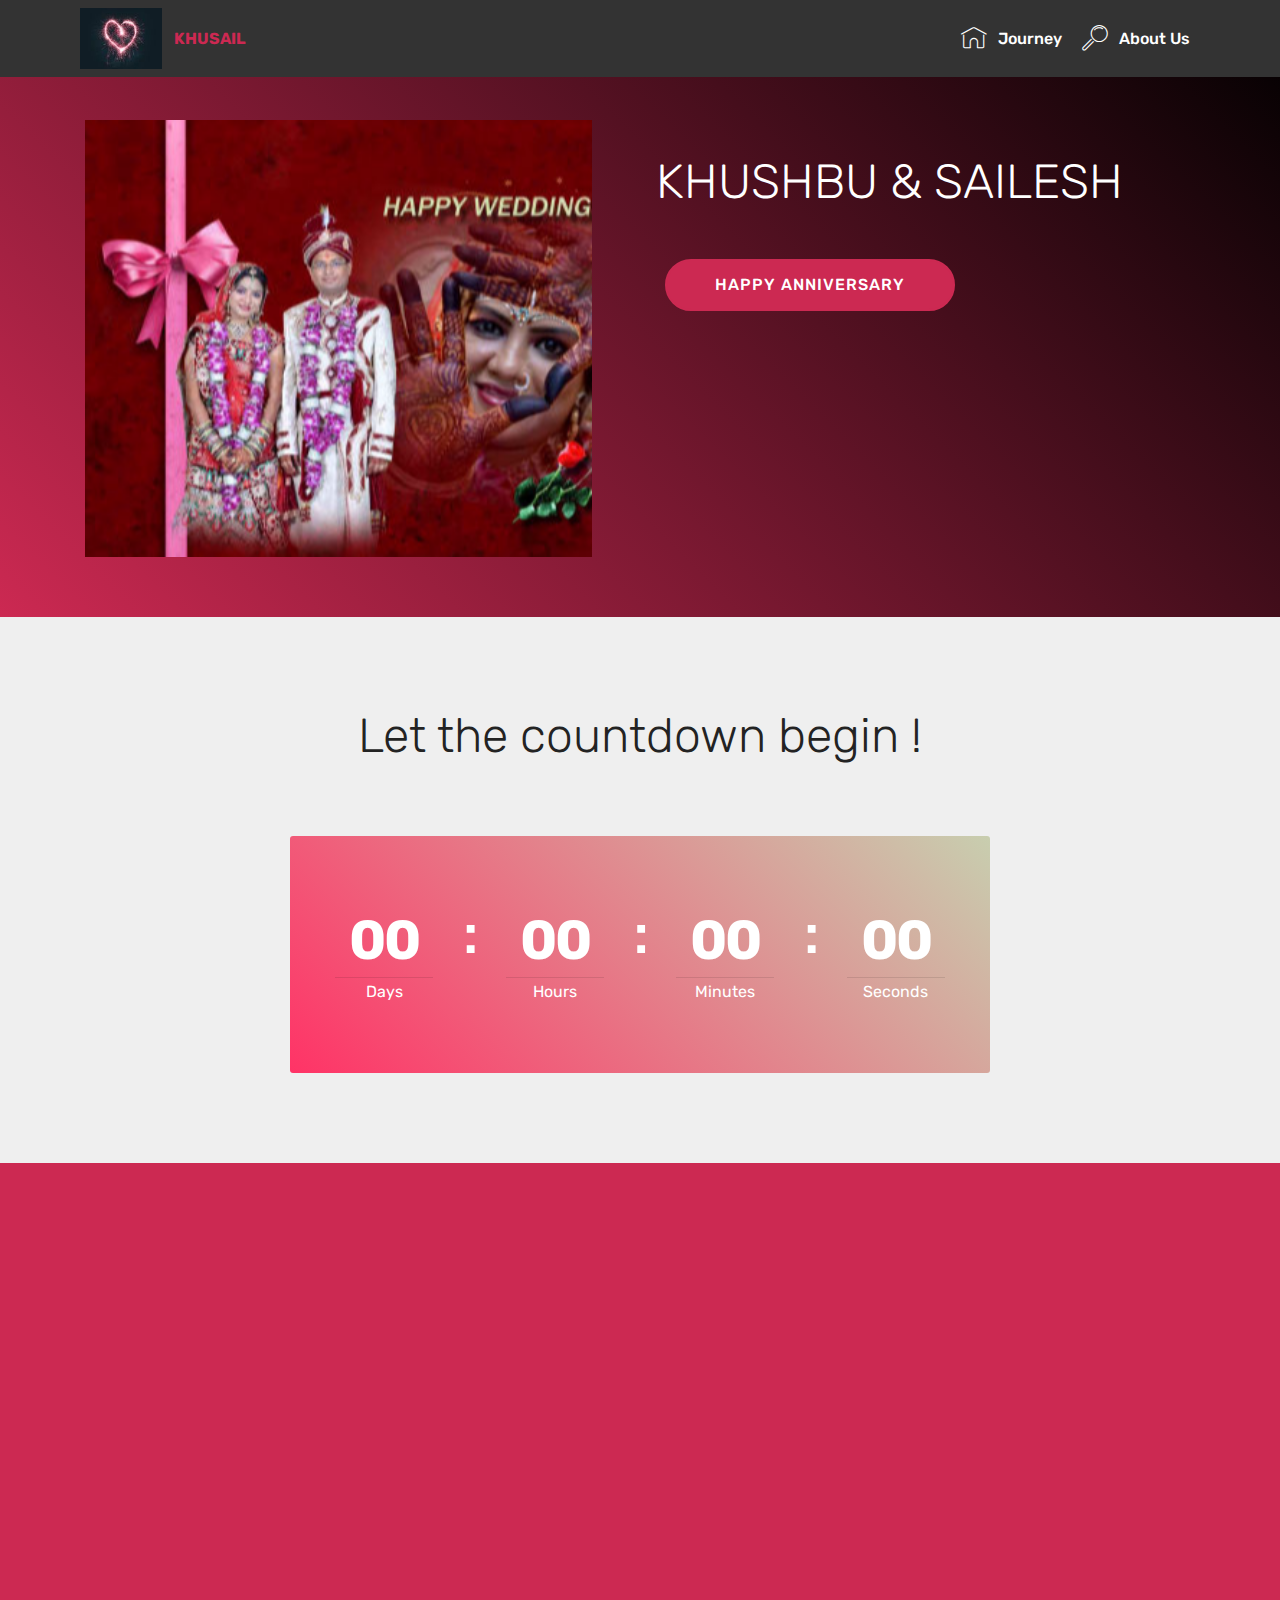
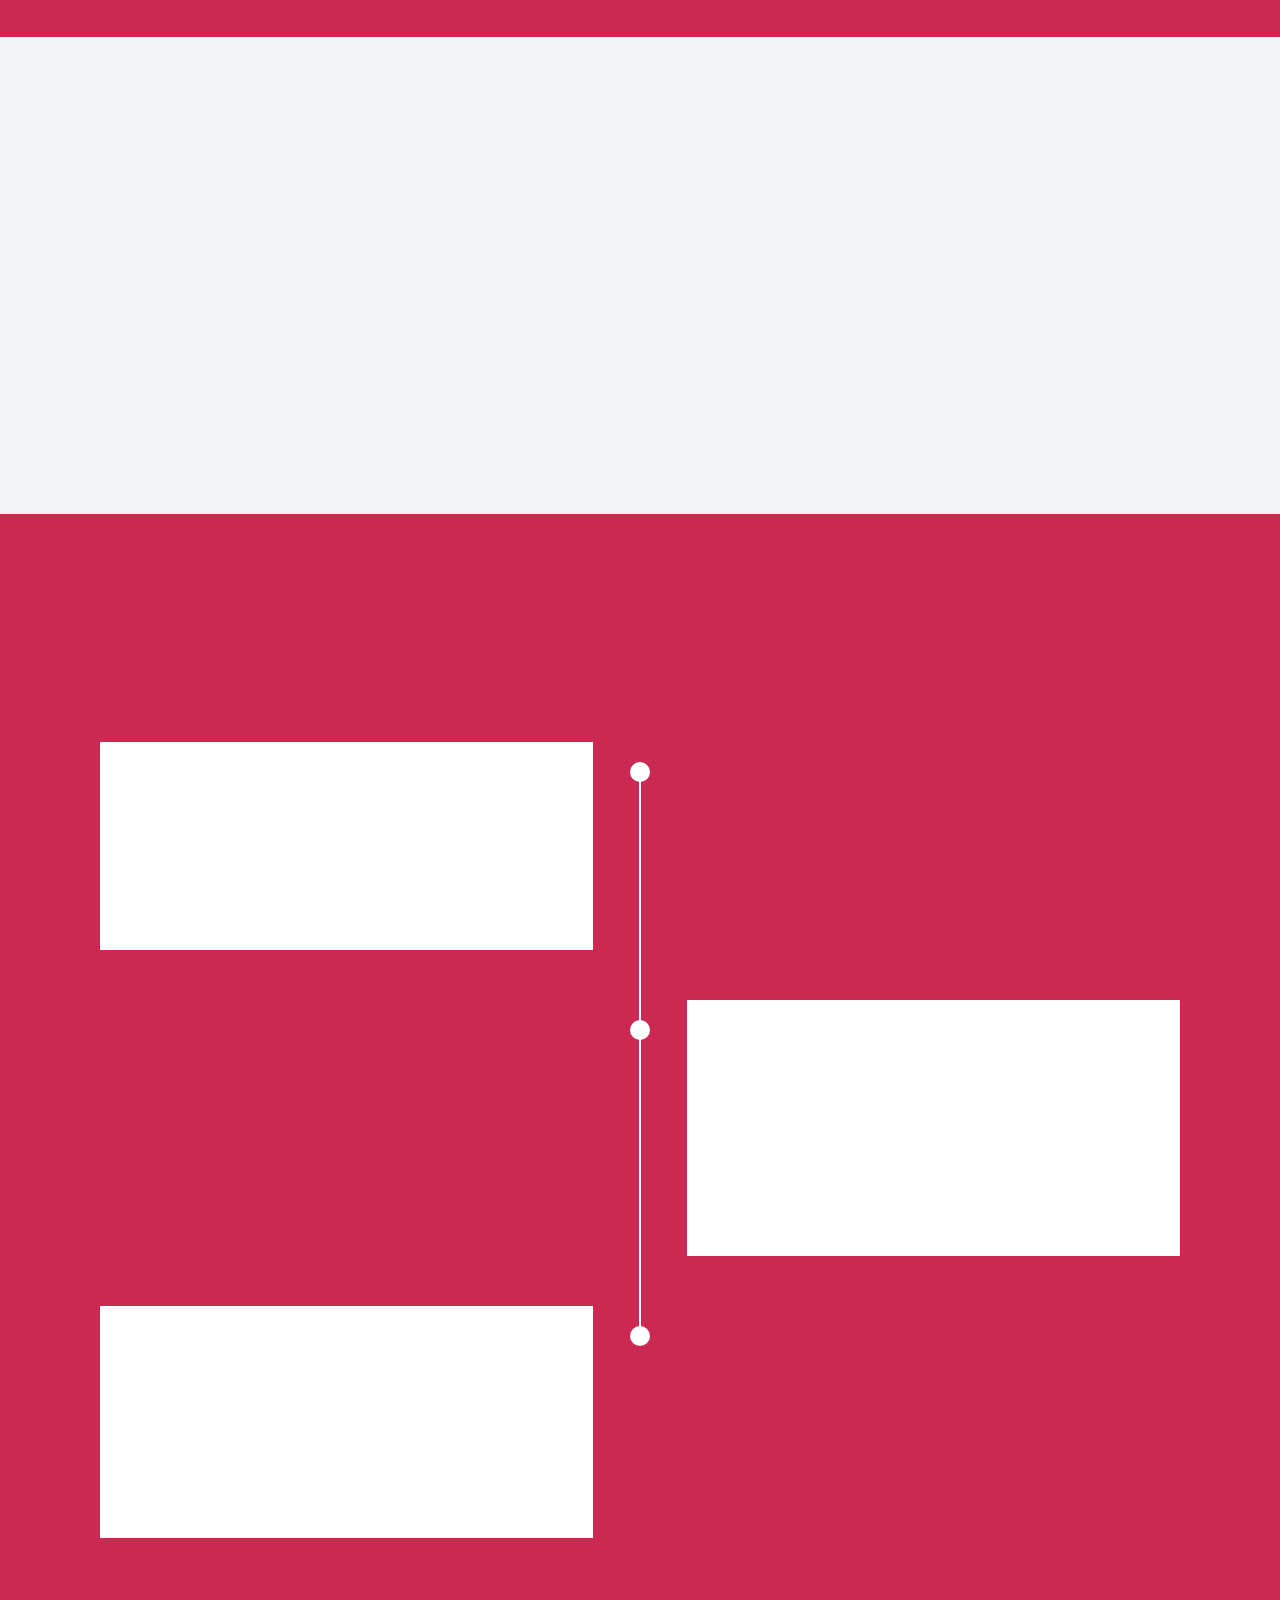
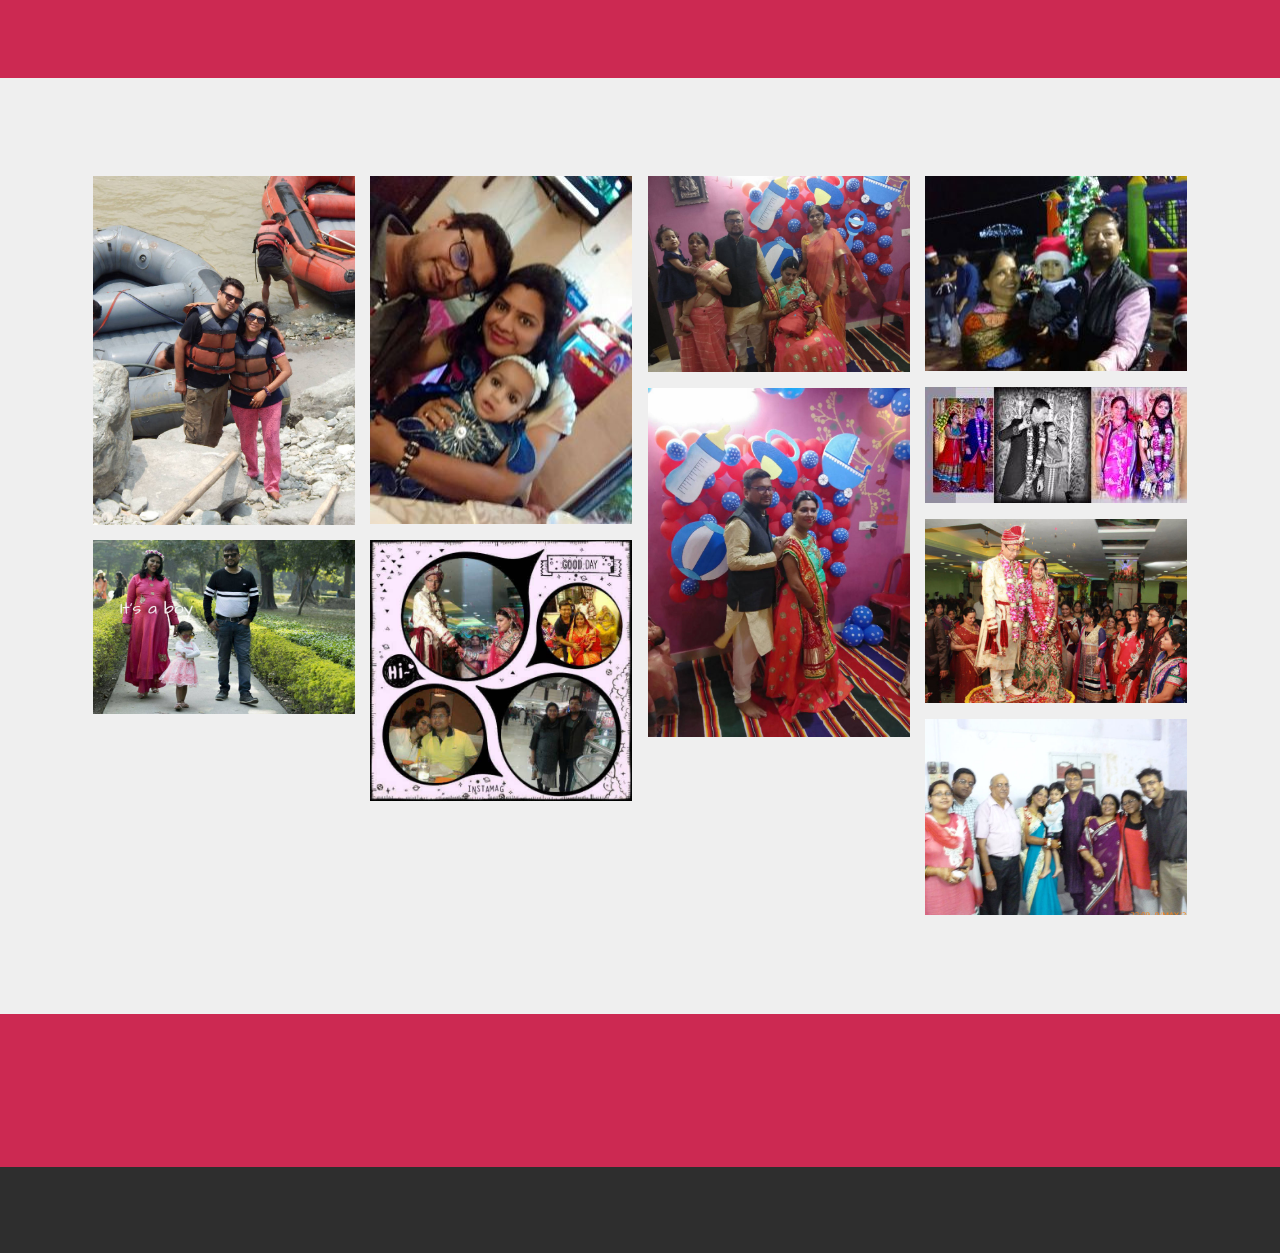
<file: index.html>
<!DOCTYPE html>
<html >
<head>
  <!-- Site made with Mobirise Website Builder v4.7.2, https://mobirise.com -->
  <meta charset="UTF-8">
  <meta http-equiv="X-UA-Compatible" content="IE=edge">
  <meta name="generator" content="Mobirise v4.7.2, mobirise.com">
  <meta name="viewport" content="width=device-width, initial-scale=1, minimum-scale=1">
  <link rel="shortcut icon" href="assets/images/mbr-122x91.jpg" type="image/x-icon">
  <meta name="description" content="">
  <title>Khushbu & Sailesh</title>
  <link rel="stylesheet" href="assets/web/assets/mobirise-icons/mobirise-icons.css">
  <link rel="stylesheet" href="assets/tether/tether.min.css">
  <link rel="stylesheet" href="assets/soundcloud-plugin/style.css">
  <link rel="stylesheet" href="assets/bootstrap/css/bootstrap.min.css">
  <link rel="stylesheet" href="assets/bootstrap/css/bootstrap-grid.min.css">
  <link rel="stylesheet" href="assets/bootstrap/css/bootstrap-reboot.min.css">
  <link rel="stylesheet" href="assets/dropdown/css/style.css">
  <link rel="stylesheet" href="assets/animatecss/animate.min.css">
  <link rel="stylesheet" href="assets/theme/css/style.css">
  <link rel="stylesheet" href="assets/gallery/style.css">
  <link rel="stylesheet" href="assets/mobirise/css/mbr-additional.css" type="text/css">

</head>
<body>
  <section class="menu cid-qRa81viSu1" once="menu" id="menu1-e">
    <nav class="navbar navbar-expand beta-menu navbar-dropdown align-items-center navbar-fixed-top navbar-toggleable-sm">
        <button class="navbar-toggler navbar-toggler-right" type="button" data-toggle="collapse" data-target="#navbarSupportedContent" aria-controls="navbarSupportedContent" aria-expanded="false" aria-label="Toggle navigation">
            <div class="hamburger">
                <span></span>
                <span></span>
                <span></span>
                <span></span>
            </div>
        </button>
        <div class="menu-logo">
            <div class="navbar-brand">
                <span class="navbar-logo">
                    <a href="#top">
                         <img src="assets/images/mbr-122x91.jpg" alt="Mobirise" title="" style="height: 3.8rem;">
                    </a>
                </span>
                <span class="navbar-caption-wrap"><a class="navbar-caption text-secondary display-4" href="index.html">
                        KHUSAIL</a></span>
            </div>
        </div>
        <div class="collapse navbar-collapse" id="navbarSupportedContent">
            <ul class="navbar-nav nav-dropdown nav-right" data-app-modern-menu="true"><li class="nav-item">
                    <a class="nav-link link text-white display-4" href="index.html#header2-f">
                        <span class="mbri-home mbr-iconfont mbr-iconfont-btn"></span>
                        Journey</a>
                </li>
                <li class="nav-item">
                    <a class="nav-link link text-white display-4" href="#top">
                        <span class="mbri-search mbr-iconfont mbr-iconfont-btn"></span>
                        About Us
                    </a>
                </li></ul>

        </div>
    </nav>
</section>

<section class="engine"><a href="https://mobirise.me/z">best css templates</a></section><section class="menu cid-qRaQZmX2vv" once="menu" id="menu1-q">



    <nav class="navbar navbar-expand beta-menu navbar-dropdown align-items-center navbar-fixed-top navbar-toggleable-sm">
        <button class="navbar-toggler navbar-toggler-right" type="button" data-toggle="collapse" data-target="#navbarSupportedContent" aria-controls="navbarSupportedContent" aria-expanded="false" aria-label="Toggle navigation">
            <div class="hamburger">
                <span></span>
                <span></span>
                <span></span>
                <span></span>
            </div>
        </button>
        <div class="menu-logo">
            <div class="navbar-brand">
                <span class="navbar-logo">
                    <a href="#top">
                         <img src="assets/images/mbr-122x91.jpg" alt="Mobirise" title="" style="height: 3.8rem;">
                    </a>
                </span>
                <span class="navbar-caption-wrap"><a class="navbar-caption text-secondary display-4" href="index.html">
                        KHUSAIL</a></span>
            </div>
        </div>
        <div class="collapse navbar-collapse" id="navbarSupportedContent">
            <ul class="navbar-nav nav-dropdown nav-right" data-app-modern-menu="true"><li class="nav-item">
                    <a class="nav-link link text-white display-4" href="index.html#header2-f">
                        <span class="mbri-home mbr-iconfont mbr-iconfont-btn"></span>
                        Journey</a>
                </li>
                <li class="nav-item">
                    <a class="nav-link link text-white display-4" href="#top">
                        <span class="mbri-search mbr-iconfont mbr-iconfont-btn"></span>
                        About Us
                    </a>
                </li></ul>

        </div>
    </nav>
</section>

<section class="header3 cid-qRhJruIXHO" id="header3-y">





    <div class="container">
        <div class="media-container-row">
            <div class="mbr-figure" style="width: 100%;">
                <img src="assets/images/18x12-cover-copy-836x313.jpg" alt="Mobirise" title="">
            </div>

            <div class="media-content">
                <h1 class="mbr-section-title mbr-white pb-3 mbr-fonts-style display-5"></h1>

                <div class="mbr-section-text mbr-white pb-3 ">
                    <p class="mbr-text mbr-fonts-style display-2">
                        KHUSHBU &amp; SAILESH</p>
                </div>
                <div class="mbr-section-btn"><a class="btn btn-md btn-secondary display-4" href="index.html#countdown2-m">HAPPY ANNIVERSARY</a></div>
            </div>
        </div>
    </div>

</section>

<section class="countdown2 cid-qRanHFw6Bs" id="countdown2-m">





    <div class="container">
        <h2 class="mbr-section-title pb-3 align-center mbr-fonts-style display-2">
            Let the countdown begin !</h2>
        <h3 class="mbr-section-subtitle align-center mbr-fonts-style display-5"></h3>
    </div>
    <div class="container pt-5 mt-2">
        <div class=" countdown-cont align-center p-4">
            <div class="event-name align-left mbr-white ">
                <h4 class="mbr-fonts-style display-5">ANNIVERSARY</h4>
            </div>
            <div class="countdown align-center py-2" data-due-date="2018/05/08">
            </div>
            <div class="daysCountdown" title="Days"></div>
            <div class="hoursCountdown" title="Hours"></div>
            <div class="minutesCountdown" title="Minutes"></div>
            <div class="secondsCountdown" title="Seconds"></div>
            <div class="event-date align-left mbr-white">
                <h5 class="mbr-fonts-style display-7">2018/05/08&nbsp;</h5>
            </div>
        </div>


    </div>
</section>

<section class="testimonials2 cid-qRapaflWlW" id="testimonials2-n">





    <div class="container">
        <div class="media-container-row">
            <div class="mbr-figure pr-lg-5" style="width: 100%;">
              <img src="assets/images/328543-346724125346442-461291287-o-958x719.jpg" alt="" title="">
            </div>
            <div class="media-content px-3 align-self-center mbr-white py-2">
                    <p class="mbr-text testimonial-text mbr-fonts-style display-7">
                       The relationship between husband and wife should be one of closest friends. Happy is the man who finds a true friend, and far happier is he who finds that true friend in his wife.
                    </p>
                    <p class="mbr-author-name pt-4 mb-2 mbr-fonts-style display-7"></p>
                    <p class="mbr-author-desc mbr-fonts-style display-7">
                       - SAILESH</p>
            </div>
        </div>
    </div>
</section>

<section class="testimonials3 cid-qRaa0XcqAp" id="testimonials3-k">





    <div class="container">
        <div class="media-container-row">
            <div class="media-content px-3 align-self-center mbr-white py-2">
                <p class="mbr-text testimonial-text mbr-fonts-style display-7">
                   My husband is my best friend, my greatest support, my biggest comfort, my strongest motivation, my truest smile, my deepest love, my favorite, my forever. He has me. Entirely
                </p>
                <p class="mbr-author-name pt-4 mb-2 mbr-fonts-style display-7"></p>
                <p class="mbr-author-desc mbr-fonts-style display-7">- KHUSHBU</p>
            </div>

            <div class="mbr-figure pl-lg-5" style="width: 130%;">
              <img src="assets/images/10362778-10201130262017673-1100658954932705465-o-958x639.jpg" alt="" title="">
            </div>
        </div>
    </div>
</section>

<section class="timeline1 cid-qRaS9sPu1r" id="timeline1-u">





    <div class="container align-center">
        <h2 class="mbr-section-title pb-3 mbr-fonts-style display-2">
            Timeline
        </h2>
        <h3 class="mbr-section-subtitle pb-5 mbr-fonts-style display-5"></h3>

        <div class="container timelines-container" mbri-timelines="">
            <div class="row timeline-element reverse separline">
                 <div class="timeline-date-panel col-xs-12 col-md-6  align-left">
                    <div class="time-line-date-content">
                        <p class="mbr-timeline-date mbr-fonts-style display-5">8 May 2014</p>
                    </div>
                </div>
           <span class="iconBackground"></span>
            <div class="col-xs-12 col-md-6 align-right">
                <div class="timeline-text-content">
                    <h4 class="mbr-timeline-title pb-3 mbr-fonts-style display-5">
                        We Got Married</h4>
                    <p class="mbr-timeline-text mbr-fonts-style display-7">
                        There is no more lovely, friendly and charming relationship, communion or company than a good marriage. Neither man nor woman is perfect or complete without the other.
                    </p>
                 </div>
            </div>
            </div>

            <div class="row timeline-element  separline">
                <div class="timeline-date-panel col-xs-12 col-md-6 align-right">
                    <div class="time-line-date-content">
                        <p class="mbr-timeline-date mbr-fonts-style display-5">16 February 2016</p>
                    </div>
                </div>
                <span class="iconBackground"></span>
                <div class="col-xs-12 col-md-6 align-left ">
                    <div class="timeline-text-content">
                        <h4 class="mbr-timeline-title pb-3 mbr-fonts-style display-5">
                            Blessed with a beautiful girl - Aarvi</h4>
                        <p class="mbr-timeline-text mbr-fonts-style display-7">
                            Snips and snails and puppy dog tails.<br>Our little baby girl is finally here!<br><br>Another sweet smile to brighten our day,<br>a small set of hands to hold on the way<br><br>
                        </p>
                    </div>
                </div>
            </div>


            <div class="row timeline-element reverse">
                <div class="timeline-date-panel col-xs-12 col-md-6  align-left">
                    <div class="time-line-date-content">
                        <p class="mbr-timeline-date mbr-fonts-style display-5">7 February 2018</p>
                    </div>
                </div>
                <span class="iconBackground"></span>
                <div class="col-xs-12 col-md-6 align-right">
                    <div class="timeline-text-content">
                        <h4 class="mbr-timeline-title pb-3 mbr-fonts-style display-5">
                            Blessed with a baby boy - Ayaansh</h4>
                        <p class="mbr-timeline-text mbr-fonts-style display-7">Our little boy is as cute as a bug<br>he is one we can’t help but hug.<br><br>Dreams really do come true…<br>ours came to us wrapped in blue.<br></p>
                    </div>
                </div>
            </div>


        </div>
    </div>
</section>

<section class="mbr-gallery mbr-slider-carousel cid-qRawLTfIQ7" id="gallery1-o">



    <div class="container">
        <div><!-- Filter --><!-- Gallery --><div class="mbr-gallery-row"><div class="mbr-gallery-layout-default"><div><div><div class="mbr-gallery-item mbr-gallery-item--p1" data-video-url="false" data-tags="Awesome"><div href="#lb-gallery1-o" data-slide-to="0" data-toggle="modal"><img src="assets/images/11043238-978147122204136-2674652471645109137-o-1536x2048-800x1067.jpg" alt="" title=""><span class="icon-focus"></span></div></div><div class="mbr-gallery-item mbr-gallery-item--p1" data-video-url="false" data-tags="Responsive"><div href="#lb-gallery1-o" data-slide-to="1" data-toggle="modal"><img src="assets/images/img-20170204-wa0028-959x1280-800x1068.jpg" alt="" title=""><span class="icon-focus"></span></div></div><div class="mbr-gallery-item mbr-gallery-item--p1" data-video-url="false" data-tags="Awesome"><div href="#lb-gallery1-o" data-slide-to="2" data-toggle="modal"><img src="assets/images/whatsapp-image-2018-03-13-at-4.33.38-pm-1152x864-800x600.jpg" alt="" title=""><span class="icon-focus"></span></div></div><div class="mbr-gallery-item mbr-gallery-item--p1" data-video-url="false" data-tags="Creative"><div href="#lb-gallery1-o" data-slide-to="3" data-toggle="modal"><img src="assets/images/img-20170204-wa0033-1280x959-800x599.jpg" alt="" title=""><span class="icon-focus"></span></div></div><div class="mbr-gallery-item mbr-gallery-item--p1" data-video-url="false" data-tags="Animated"><div href="#lb-gallery1-o" data-slide-to="4" data-toggle="modal"><img src="assets/images/32-copy-2000x667-800x356.jpg" alt="" title=""><span class="icon-focus"></span></div></div><div class="mbr-gallery-item mbr-gallery-item--p1" data-video-url="false" data-tags="Awesome"><div href="#lb-gallery1-o" data-slide-to="5" data-toggle="modal"><img src="assets/images/whatsapp-image-2018-03-13-at-4.33.39-pm-864x1152-800x1067.jpg" alt="" title=""><span class="icon-focus"></span></div></div><div class="mbr-gallery-item mbr-gallery-item--p1" data-video-url="false" data-tags="Animated"><div href="#lb-gallery1-o" data-slide-to="6" data-toggle="modal"><img src="assets/images/10382067-10201130261097650-1641511571003494810-o-2000x1334-800x564.jpg" alt="" title=""><span class="icon-focus"></span></div></div><div class="mbr-gallery-item mbr-gallery-item--p1" data-video-url="false" data-tags="Animated"><div href="#lb-gallery1-o" data-slide-to="7" data-toggle="modal"><img src="assets/images/13178997-1205522929498915-2306585382200938588-n-640x640-640x640.jpg" alt="" title=""><span class="icon-focus"></span></div></div><div class="mbr-gallery-item mbr-gallery-item--p1" data-video-url="false" data-tags="Animated"><div href="#lb-gallery1-o" data-slide-to="8" data-toggle="modal"><img src="assets/images/27504050-1546421095407362-7920873183821978446-o-1276x850-800x533.jpg" alt="" title=""><span class="icon-focus"></span></div></div><div class="mbr-gallery-item mbr-gallery-item--p1" data-video-url="false" data-tags="Animated"><div href="#lb-gallery1-o" data-slide-to="9" data-toggle="modal"><img src="assets/images/1932794-800897639961448-1568990921469426993-o-2000x1500-800x601.jpg" alt="" title=""><span class="icon-focus"></span></div></div></div></div><div class="clearfix"></div></div></div><!-- Lightbox --><div data-app-prevent-settings="" class="mbr-slider modal fade carousel slide" tabindex="-1" data-keyboard="true" data-interval="false" id="lb-gallery1-o"><div class="modal-dialog"><div class="modal-content"><div class="modal-body"><div class="carousel-inner"><div class="carousel-item"><img src="assets/images/11043238-978147122204136-2674652471645109137-o-1536x2048.jpg" alt="" title=""></div><div class="carousel-item"><img src="assets/images/img-20170204-wa0028-959x1280.jpg" alt="" title=""></div><div class="carousel-item"><img src="assets/images/whatsapp-image-2018-03-13-at-4.33.38-pm-1152x864.jpg" alt="" title=""></div><div class="carousel-item"><img src="assets/images/img-20170204-wa0033-1280x959.jpg" alt="" title=""></div><div class="carousel-item"><img src="assets/images/32-copy-2000x667.jpg" alt="" title=""></div><div class="carousel-item"><img src="assets/images/whatsapp-image-2018-03-13-at-4.33.39-pm-864x1152.jpg" alt="" title=""></div><div class="carousel-item"><img src="assets/images/10382067-10201130261097650-1641511571003494810-o-2000x1334.jpg" alt="" title=""></div><div class="carousel-item"><img src="assets/images/13178997-1205522929498915-2306585382200938588-n-640x640.jpg" alt="" title=""></div><div class="carousel-item"><img src="assets/images/27504050-1546421095407362-7920873183821978446-o-1276x850.jpg" alt="" title=""></div><div class="carousel-item active"><img src="assets/images/1932794-800897639961448-1568990921469426993-o-2000x1500.jpg" alt="" title=""></div></div><a class="carousel-control carousel-control-prev" role="button" data-slide="prev" href="#lb-gallery1-o"><span class="mbri-left mbr-iconfont" aria-hidden="true"></span><span class="sr-only">Previous</span></a><a class="carousel-control carousel-control-next" role="button" data-slide="next" href="#lb-gallery1-o"><span class="mbri-right mbr-iconfont" aria-hidden="true"></span><span class="sr-only">Next</span></a><a class="close" href="#" role="button" data-dismiss="modal"><span class="sr-only">Close</span></a></div></div></div></div></div>
    </div>

</section>

<section class="mbr-section info1 cid-qRb8uMXxdC" id="info1-x">




    <div class="container">
        <div class="row justify-content-center content-row">
            <div class="media-container-column title col-12 col-lg-7 col-md-6">
                <h3 class="mbr-section-subtitle align-left mbr-light pb-3 mbr-fonts-style display-5">
                    Wish both of you happy anniversary once again.&nbsp;</h3>

            </div>
            <div class="media-container-column col-12 col-lg-3 col-md-4">
                <div class="mbr-section-btn align-right py-4"><a class="btn btn-white-outline display-4" href="#top">KEEP ROCKING</a></div>
            </div>
        </div>
    </div>
</section>

<section once="" class="cid-qRaRLtnzDS" id="footer6-t">
    <div class="container">
        <div class="media-container-row align-center mbr-white">
            <div class="col-12">
                <p class="mbr-text mb-0 mbr-fonts-style display-7">
                    © Copyright 2018 &nbsp;- Vicky</p>
            </div>
        </div>
    </div>
</section>
<audio
  src="audio/khushbu.mp3"
  autoplay loop >
</audio>
  <script src="assets/web/assets/jquery/jquery.min.js"></script>
  <script src="assets/popper/popper.min.js"></script>
  <script src="assets/tether/tether.min.js"></script>
  <script src="assets/bootstrap/js/bootstrap.min.js"></script>
  <script src="assets/dropdown/js/script.min.js"></script>
  <script src="assets/viewportchecker/jquery.viewportchecker.js"></script>
  <script src="assets/vimeoplayer/jquery.mb.vimeo_player.js"></script>
  <script src="assets/smoothscroll/smooth-scroll.js"></script>
  <script src="assets/countdown/jquery.countdown.min.js"></script>
  <script src="assets/masonry/masonry.pkgd.min.js"></script>
  <script src="assets/imagesloaded/imagesloaded.pkgd.min.js"></script>
  <script src="assets/bootstrapcarouselswipe/bootstrap-carousel-swipe.js"></script>
  <script src="assets/touchswipe/jquery.touch-swipe.min.js"></script>
  <script src="assets/theme/js/script.js"></script>
  <script src="assets/gallery/player.min.js"></script>
  <script src="assets/gallery/script.js"></script>
  <script src="assets/slidervideo/script.js"></script>
  <input name="animation" type="hidden">
  </body>
</html>
</file>
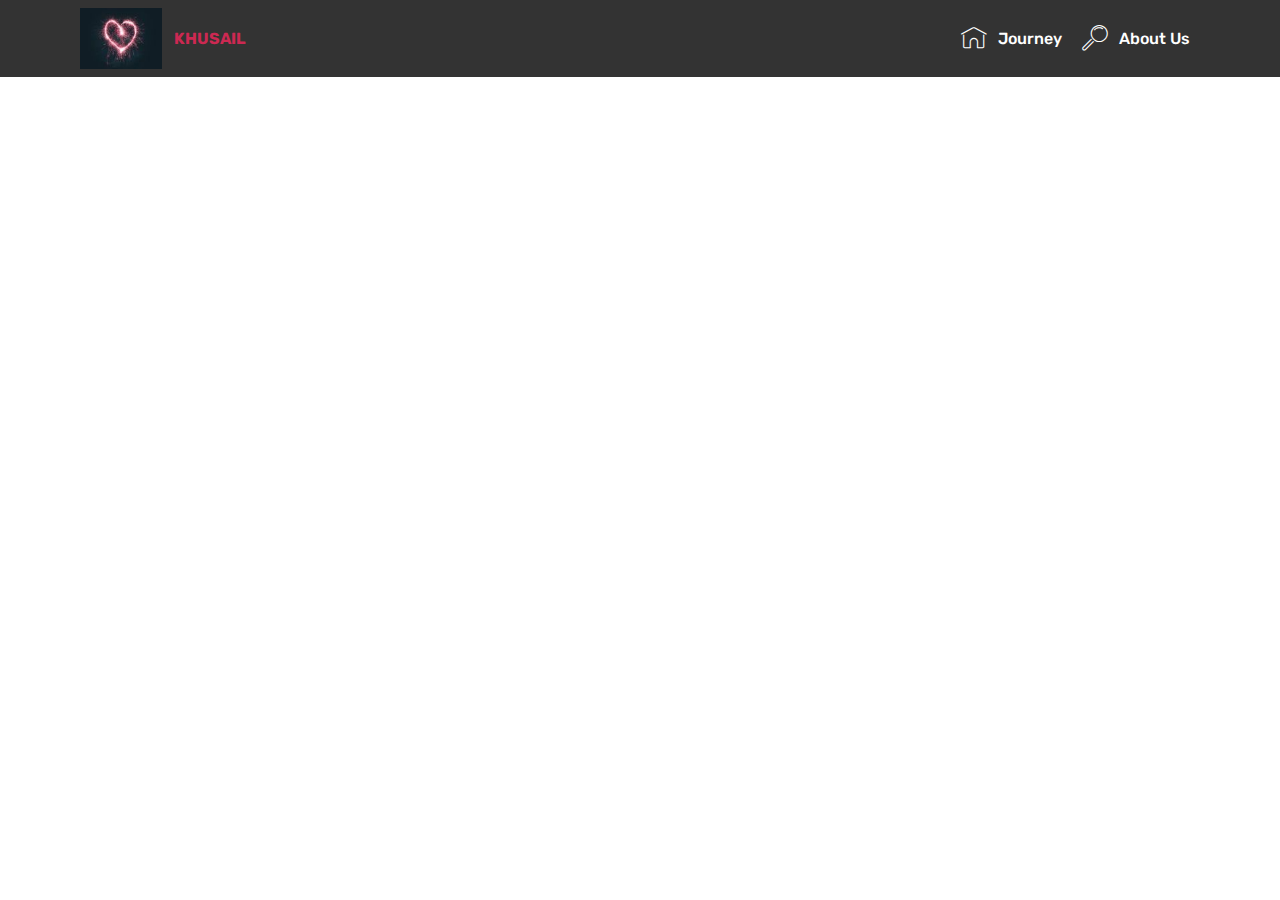
<file: page1.html>
<!DOCTYPE html>
<html >
<head>
  <!-- Site made with Mobirise Website Builder v4.7.2, https://mobirise.com -->
  <meta charset="UTF-8">
  <meta http-equiv="X-UA-Compatible" content="IE=edge">
  <meta name="generator" content="Mobirise v4.7.2, mobirise.com">
  <meta name="viewport" content="width=device-width, initial-scale=1, minimum-scale=1">
  <link rel="shortcut icon" href="assets/images/mbr-122x91.jpg" type="image/x-icon">
  <meta name="description" content="Web Builder Description">
  <title>Page 1</title>
  <link rel="stylesheet" href="assets/web/assets/mobirise-icons/mobirise-icons.css">
  <link rel="stylesheet" href="assets/tether/tether.min.css">
  <link rel="stylesheet" href="assets/bootstrap/css/bootstrap.min.css">
  <link rel="stylesheet" href="assets/bootstrap/css/bootstrap-grid.min.css">
  <link rel="stylesheet" href="assets/bootstrap/css/bootstrap-reboot.min.css">
  <link rel="stylesheet" href="assets/soundcloud-plugin/style.css">
  <link rel="stylesheet" href="assets/dropdown/css/style.css">
  <link rel="stylesheet" href="assets/animatecss/animate.min.css">
  <link rel="stylesheet" href="assets/theme/css/style.css">
  <link rel="stylesheet" href="assets/mobirise/css/mbr-additional.css" type="text/css">
  
  
  
</head>
<body>
  <section class="menu cid-qRa81viSu1" once="menu" id="menu1-j">

    

    <nav class="navbar navbar-expand beta-menu navbar-dropdown align-items-center navbar-fixed-top navbar-toggleable-sm">
        <button class="navbar-toggler navbar-toggler-right" type="button" data-toggle="collapse" data-target="#navbarSupportedContent" aria-controls="navbarSupportedContent" aria-expanded="false" aria-label="Toggle navigation">
            <div class="hamburger">
                <span></span>
                <span></span>
                <span></span>
                <span></span>
            </div>
        </button>
        <div class="menu-logo">
            <div class="navbar-brand">
                <span class="navbar-logo">
                    <a href="#top">
                         <img src="assets/images/mbr-122x91.jpg" alt="Mobirise" title="" style="height: 3.8rem;">
                    </a>
                </span>
                <span class="navbar-caption-wrap"><a class="navbar-caption text-secondary display-4" href="index.html">
                        KHUSAIL</a></span>
            </div>
        </div>
        <div class="collapse navbar-collapse" id="navbarSupportedContent">
            <ul class="navbar-nav nav-dropdown nav-right" data-app-modern-menu="true"><li class="nav-item">
                    <a class="nav-link link text-white display-4" href="index.html#header2-f">
                        <span class="mbri-home mbr-iconfont mbr-iconfont-btn"></span>
                        Journey</a>
                </li>
                <li class="nav-item">
                    <a class="nav-link link text-white display-4" href="#top">
                        <span class="mbri-search mbr-iconfont mbr-iconfont-btn"></span>
                        About Us
                    </a>
                </li></ul>
            
        </div>
    </nav>
</section>


  <section class="engine"><a href="https://mobirise.me/l">free site templates</a></section><script src="assets/web/assets/jquery/jquery.min.js"></script>
  <script src="assets/popper/popper.min.js"></script>
  <script src="assets/tether/tether.min.js"></script>
  <script src="assets/bootstrap/js/bootstrap.min.js"></script>
  <script src="assets/smoothscroll/smooth-scroll.js"></script>
  <script src="assets/dropdown/js/script.min.js"></script>
  <script src="assets/touchswipe/jquery.touch-swipe.min.js"></script>
  <script src="assets/viewportchecker/jquery.viewportchecker.js"></script>
  <script src="assets/theme/js/script.js"></script>
  
  
  <input name="animation" type="hidden">
  </body>
</html>
</file>
<file: assets/web/assets/mobirise-icons/mobirise-icons.css>
@font-face {
  font-family: 'MobiriseIcons';
  src:  url('mobirise-icons.eot?spat4u');
  src:  url('mobirise-icons.eot?spat4u#iefix') format('embedded-opentype'),
    url('mobirise-icons.ttf?spat4u') format('truetype'),
    url('mobirise-icons.woff?spat4u') format('woff'),
    url('mobirise-icons.svg?spat4u#MobiriseIcons') format('svg');
  font-weight: normal;
  font-style: normal;
}

[class^="mbri-"], [class*=" mbri-"] {
  /* use !important to prevent issues with browser extensions that change fonts */
  font-family: MobiriseIcons !important;
  speak: none;
  font-style: normal;
  font-weight: normal;
  font-variant: normal;
  text-transform: none;
  line-height: 1;

  /* Better Font Rendering =========== */
  -webkit-font-smoothing: antialiased;
  -moz-osx-font-smoothing: grayscale;
}

.mbri-add-submenu:before {
  content: "\e900";
}
.mbri-alert:before {
  content: "\e901";
}
.mbri-align-center:before {
  content: "\e902";
}
.mbri-align-justify:before {
  content: "\e903";
}
.mbri-align-left:before {
  content: "\e904";
}
.mbri-align-right:before {
  content: "\e905";
}
.mbri-android:before {
  content: "\e906";
}
.mbri-apple:before {
  content: "\e907";
}
.mbri-arrow-down:before {
  content: "\e908";
}
.mbri-arrow-next:before {
  content: "\e909";
}
.mbri-arrow-prev:before {
  content: "\e90a";
}
.mbri-arrow-up:before {
  content: "\e90b";
}
.mbri-bold:before {
  content: "\e90c";
}
.mbri-bookmark:before {
  content: "\e90d";
}
.mbri-bootstrap:before {
  content: "\e90e";
}
.mbri-briefcase:before {
  content: "\e90f";
}
.mbri-browse:before {
  content: "\e910";
}
.mbri-bulleted-list:before {
  content: "\e911";
}
.mbri-calendar:before {
  content: "\e912";
}
.mbri-camera:before {
  content: "\e913";
}
.mbri-cart-add:before {
  content: "\e914";
}
.mbri-cart-full:before {
  content: "\e915";
}
.mbri-cash:before {
  content: "\e916";
}
.mbri-change-style:before {
  content: "\e917";
}
.mbri-chat:before {
  content: "\e918";
}
.mbri-clock:before {
  content: "\e919";
}
.mbri-close:before {
  content: "\e91a";
}
.mbri-cloud:before {
  content: "\e91b";
}
.mbri-code:before {
  content: "\e91c";
}
.mbri-contact-form:before {
  content: "\e91d";
}
.mbri-credit-card:before {
  content: "\e91e";
}
.mbri-cursor-click:before {
  content: "\e91f";
}
.mbri-cust-feedback:before {
  content: "\e920";
}
.mbri-database:before {
  content: "\e921";
}
.mbri-delivery:before {
  content: "\e922";
}
.mbri-desktop:before {
  content: "\e923";
}
.mbri-devices:before {
  content: "\e924";
}
.mbri-down:before {
  content: "\e925";
}
.mbri-download:before {
  content: "\e989";
}
.mbri-drag-n-drop:before {
  content: "\e927";
}
.mbri-drag-n-drop2:before {
  content: "\e928";
}
.mbri-edit:before {
  content: "\e929";
}
.mbri-edit2:before {
  content: "\e92a";
}
.mbri-error:before {
  content: "\e92b";
}
.mbri-extension:before {
  content: "\e92c";
}
.mbri-features:before {
  content: "\e92d";
}
.mbri-file:before {
  content: "\e92e";
}
.mbri-flag:before {
  content: "\e92f";
}
.mbri-folder:before {
  content: "\e930";
}
.mbri-gift:before {
  content: "\e931";
}
.mbri-github:before {
  content: "\e932";
}
.mbri-globe:before {
  content: "\e933";
}
.mbri-globe-2:before {
  content: "\e934";
}
.mbri-growing-chart:before {
  content: "\e935";
}
.mbri-hearth:before {
  content: "\e936";
}
.mbri-help:before {
  content: "\e937";
}
.mbri-home:before {
  content: "\e938";
}
.mbri-hot-cup:before {
  content: "\e939";
}
.mbri-idea:before {
  content: "\e93a";
}
.mbri-image-gallery:before {
  content: "\e93b";
}
.mbri-image-slider:before {
  content: "\e93c";
}
.mbri-info:before {
  content: "\e93d";
}
.mbri-italic:before {
  content: "\e93e";
}
.mbri-key:before {
  content: "\e93f";
}
.mbri-laptop:before {
  content: "\e940";
}
.mbri-layers:before {
  content: "\e941";
}
.mbri-left-right:before {
  content: "\e942";
}
.mbri-left:before {
  content: "\e943";
}
.mbri-letter:before {
  content: "\e944";
}
.mbri-like:before {
  content: "\e945";
}
.mbri-link:before {
  content: "\e946";
}
.mbri-lock:before {
  content: "\e947";
}
.mbri-login:before {
  content: "\e948";
}
.mbri-logout:before {
  content: "\e949";
}
.mbri-magic-stick:before {
  content: "\e94a";
}
.mbri-map-pin:before {
  content: "\e94b";
}
.mbri-menu:before {
  content: "\e94c";
}
.mbri-mobile:before {
  content: "\e94d";
}
.mbri-mobile2:before {
  content: "\e94e";
}
.mbri-mobirise:before {
  content: "\e94f";
}
.mbri-more-horizontal:before {
  content: "\e950";
}
.mbri-more-vertical:before {
  content: "\e951";
}
.mbri-music:before {
  content: "\e952";
}
.mbri-new-file:before {
  content: "\e953";
}
.mbri-numbered-list:before {
  content: "\e954";
}
.mbri-opened-folder:before {
  content: "\e955";
}
.mbri-pages:before {
  content: "\e956";
}
.mbri-paper-plane:before {
  content: "\e957";
}
.mbri-paperclip:before {
  content: "\e958";
}
.mbri-photo:before {
  content: "\e959";
}
.mbri-photos:before {
  content: "\e95a";
}
.mbri-pin:before {
  content: "\e95b";
}
.mbri-play:before {
  content: "\e95c";
}
.mbri-plus:before {
  content: "\e95d";
}
.mbri-preview:before {
  content: "\e95e";
}
.mbri-print:before {
  content: "\e95f";
}
.mbri-protect:before {
  content: "\e960";
}
.mbri-question:before {
  content: "\e961";
}
.mbri-quote-left:before {
  content: "\e962";
}
.mbri-quote-right:before {
  content: "\e963";
}
.mbri-refresh:before {
  content: "\e964";
}
.mbri-responsive:before {
  content: "\e965";
}
.mbri-right:before {
  content: "\e966";
}
.mbri-rocket:before {
  content: "\e967";
}
.mbri-sad-face:before {
  content: "\e968";
}
.mbri-sale:before {
  content: "\e969";
}
.mbri-save:before {
  content: "\e96a";
}
.mbri-search:before {
  content: "\e96b";
}
.mbri-setting:before {
  content: "\e96c";
}
.mbri-setting2:before {
  content: "\e96d";
}
.mbri-setting3:before {
  content: "\e96e";
}
.mbri-share:before {
  content: "\e96f";
}
.mbri-shopping-bag:before {
  content: "\e970";
}
.mbri-shopping-basket:before {
  content: "\e971";
}
.mbri-shopping-cart:before {
  content: "\e972";
}
.mbri-sites:before {
  content: "\e973";
}
.mbri-smile-face:before {
  content: "\e974";
}
.mbri-speed:before {
  content: "\e975";
}
.mbri-star:before {
  content: "\e976";
}
.mbri-success:before {
  content: "\e977";
}
.mbri-sun:before {
  content: "\e978";
}
.mbri-sun2:before {
  content: "\e979";
}
.mbri-tablet:before {
  content: "\e97a";
}
.mbri-tablet-vertical:before {
  content: "\e97b";
}
.mbri-target:before {
  content: "\e97c";
}
.mbri-timer:before {
  content: "\e97d";
}
.mbri-to-ftp:before {
  content: "\e97e";
}
.mbri-to-local-drive:before {
  content: "\e97f";
}
.mbri-touch-swipe:before {
  content: "\e980";
}
.mbri-touch:before {
  content: "\e981";
}
.mbri-trash:before {
  content: "\e982";
}
.mbri-underline:before {
  content: "\e983";
}
.mbri-unlink:before {
  content: "\e984";
}
.mbri-unlock:before {
  content: "\e985";
}
.mbri-up-down:before {
  content: "\e986";
}
.mbri-up:before {
  content: "\e987";
}
.mbri-update:before {
  content: "\e988";
}
.mbri-upload:before {
 content: "\e926"; 
}
.mbri-user:before {
  content: "\e98a";
}
.mbri-user2:before {
  content: "\e98b";
}
.mbri-users:before {
  content: "\e98c";
}
.mbri-video:before {
  content: "\e98d";
}
.mbri-video-play:before {
  content: "\e98e";
}
.mbri-watch:before {
  content: "\e98f";
}
.mbri-website-theme:before {
  content: "\e990";
}
.mbri-wifi:before {
  content: "\e991";
}
.mbri-windows:before {
  content: "\e992";
}
.mbri-zoom-out:before {
  content: "\e993";
}
.mbri-redo:before {
  content: "\e994";
}
.mbri-undo:before {
  content: "\e995";
}
</file>
<file: assets/soundcloud-plugin/style.css>
.addons-container {
  position: relative;
  margin-left: auto;
  margin-right: auto;
  padding-right: 15px;
  padding-left: 15px; }
  @media (min-width: 576px) {
    .addons-container {
      padding-right: 15px;
      padding-left: 15px; } }
  @media (min-width: 768px) {
    .addons-container {
      padding-right: 15px;
      padding-left: 15px; } }
  @media (min-width: 992px) {
    .addons-container {
      padding-right: 15px;
      padding-left: 15px; } }
  @media (min-width: 1200px) {
    .addons-container {
      padding-right: 15px;
      padding-left: 15px; } }
  @media (min-width: 576px) {
    .addons-container {
      width: 540px;
      max-width: 100%; } }
  @media (min-width: 768px) {
    .addons-container {
      width: 720px;
      max-width: 100%; } }
  @media (min-width: 992px) {
    .addons-container {
      width: 960px;
      max-width: 100%; } }
  @media (min-width: 1200px) {
    .addons-container {
      width: 1140px;
      max-width: 100%; } }

.addons-container-inner{
    position: relative;
    width: 100%;
    min-height: 1px;
    padding-right: 15px;
    padding-left: 15px;
}
@media (min-width: 567px) {
    .addons-container-inner{
        -ms-flex: 0 0 66.666667%;
        flex: 0 0 66.666667%;
        max-width: 66.666667%;
    }
}
.addons-row{
    display: flex;
    justify-content:center;
}
</file>
<file: assets/dropdown/css/style.css>
.navbar-dropdown {
  left: 0;
  padding: 0;
  position: absolute;
  right: 0;
  top: 0;
  transition: all 0.45s ease;
  z-index: 1030;
  background: #282828; }
  .navbar-dropdown .navbar-logo {
    margin-right: 0.8rem;
    transition: margin 0.3s ease-in-out;
    vertical-align: middle; }
    .navbar-dropdown .navbar-logo img {
      height: 3.125rem;
      transition: all 0.3s ease-in-out; }
    .navbar-dropdown .navbar-logo.mbr-iconfont {
      font-size: 3.125rem;
      line-height: 3.125rem; }
  .navbar-dropdown .navbar-caption {
    font-weight: 700;
    white-space: normal;
    vertical-align: -4px;
    line-height: 3.125rem !important; }
    .navbar-dropdown .navbar-caption, .navbar-dropdown .navbar-caption:hover {
      color: inherit;
      text-decoration: none; }
  .navbar-dropdown .mbr-iconfont + .navbar-caption {
    vertical-align: -1px; }
  .navbar-dropdown.navbar-fixed-top {
    position: fixed; }
  .navbar-dropdown .navbar-brand span {
    vertical-align: -4px; }
  .navbar-dropdown.bg-color.transparent {
    background: none; }
  .navbar-dropdown.navbar-short .navbar-brand {
    padding: 0.625rem 0; }
    .navbar-dropdown.navbar-short .navbar-brand span {
      vertical-align: -1px; }
  .navbar-dropdown.navbar-short .navbar-caption {
    line-height: 2.375rem !important;
    vertical-align: -2px; }
  .navbar-dropdown.navbar-short .navbar-logo {
    margin-right: 0.5rem; }
    .navbar-dropdown.navbar-short .navbar-logo img {
      height: 2.375rem; }
    .navbar-dropdown.navbar-short .navbar-logo.mbr-iconfont {
      font-size: 2.375rem;
      line-height: 2.375rem; }
  .navbar-dropdown.navbar-short .mbr-table-cell {
    height: 3.625rem; }
  .navbar-dropdown .navbar-close {
    left: 0.6875rem;
    position: fixed;
    top: 0.75rem;
    z-index: 1000; }
  .navbar-dropdown .hamburger-icon {
    content: "";
    display: inline-block;
    vertical-align: middle;
    width: 16px;
    -webkit-box-shadow: 0 -6px 0 1px #282828,0 0 0 1px #282828,0 6px 0 1px #282828;
    -moz-box-shadow: 0 -6px 0 1px #282828,0 0 0 1px #282828,0 6px 0 1px #282828;
    box-shadow: 0 -6px 0 1px #282828,0 0 0 1px #282828,0 6px 0 1px #282828; }

.dropdown-menu .dropdown-toggle[data-toggle="dropdown-submenu"]::after {
  border-bottom: 0.35em solid transparent;
  border-left: 0.35em solid;
  border-right: 0;
  border-top: 0.35em solid transparent;
  margin-left: 0.3rem; }

.dropdown-menu .dropdown-item:focus {
  outline: 0; }

.nav-dropdown {
  font-size: 0.75rem;
  font-weight: 500;
  height: auto !important; }
  .nav-dropdown .nav-btn {
    padding-left: 1rem; }
  .nav-dropdown .link {
    margin: .667em 1.667em;
    font-weight: 500;
    padding: 0;
    transition: color .2s ease-in-out; }
    .nav-dropdown .link.dropdown-toggle {
      margin-right: 2.583em; }
      .nav-dropdown .link.dropdown-toggle::after {
        margin-left: .25rem;
        border-top: 0.35em solid;
        border-right: 0.35em solid transparent;
        border-left: 0.35em solid transparent;
        border-bottom: 0; }
      .nav-dropdown .link.dropdown-toggle[aria-expanded="true"] {
        margin: 0;
        padding: 0.667em 3.263em  0.667em 1.667em; }
  .nav-dropdown .link::after,
  .nav-dropdown .dropdown-item::after {
    color: inherit; }
  .nav-dropdown .btn {
    font-size: 0.75rem;
    font-weight: 700;
    letter-spacing: 0;
    margin-bottom: 0;
    padding-left: 1.25rem;
    padding-right: 1.25rem; }
  .nav-dropdown .dropdown-menu {
    border-radius: 0;
    border: 0;
    left: 0;
    margin: 0;
    padding-bottom: 1.25rem;
    padding-top: 1.25rem;
    position: relative; }
  .nav-dropdown .dropdown-submenu {
    margin-left: 0.125rem;
    top: 0; }
  .nav-dropdown .dropdown-item {
    font-weight: 500;
    line-height: 2;
    padding: 0.3846em 4.615em 0.3846em 1.5385em;
    position: relative;
    transition: color .2s ease-in-out, background-color .2s ease-in-out; }
    .nav-dropdown .dropdown-item::after {
      margin-top: -0.3077em;
      position: absolute;
      right: 1.1538em;
      top: 50%; }
    .nav-dropdown .dropdown-item:focus, .nav-dropdown .dropdown-item:hover {
      background: none; }

@media (max-width: 767px) {
  .nav-dropdown.navbar-toggleable-sm {
    bottom: 0;
    display: none;
    left: 0;
    overflow-x: hidden;
    position: fixed;
    top: 0;
    transform: translateX(-100%);
    -ms-transform: translateX(-100%);
    -webkit-transform: translateX(-100%);
    width: 18.75rem;
    z-index: 999; } }
.nav-dropdown.navbar-toggleable-xl {
  bottom: 0;
  display: none;
  left: 0;
  overflow-x: hidden;
  position: fixed;
  top: 0;
  transform: translateX(-100%);
  -ms-transform: translateX(-100%);
  -webkit-transform: translateX(-100%);
  width: 18.75rem;
  z-index: 999; }

.nav-dropdown-sm {
  display: block !important;
  overflow-x: hidden;
  overflow: auto;
  padding-top: 3.875rem; }
  .nav-dropdown-sm::after {
    content: "";
    display: block;
    height: 3rem;
    width: 100%; }
  .nav-dropdown-sm.collapse.in ~ .navbar-close {
    display: block !important; }
  .nav-dropdown-sm.collapsing, .nav-dropdown-sm.collapse.in {
    transform: translateX(0);
    -ms-transform: translateX(0);
    -webkit-transform: translateX(0);
    transition: all 0.25s ease-out;
    -webkit-transition: all 0.25s ease-out;
    background: #282828; }
  .nav-dropdown-sm.collapsing[aria-expanded="false"] {
    transform: translateX(-100%);
    -ms-transform: translateX(-100%);
    -webkit-transform: translateX(-100%); }
  .nav-dropdown-sm .nav-item {
    display: block;
    margin-left: 0 !important;
    padding-left: 0; }
  .nav-dropdown-sm .link,
  .nav-dropdown-sm .dropdown-item {
    border-top: 1px dotted rgba(255, 255, 255, 0.1);
    font-size: 0.8125rem;
    line-height: 1.6;
    margin: 0 !important;
    padding: 0.875rem 2.4rem 0.875rem 1.5625rem !important;
    position: relative;
    white-space: normal; }
    .nav-dropdown-sm .link:focus, .nav-dropdown-sm .link:hover,
    .nav-dropdown-sm .dropdown-item:focus,
    .nav-dropdown-sm .dropdown-item:hover {
      background: rgba(0, 0, 0, 0.2) !important;
      color: #c0a375; }
  .nav-dropdown-sm .nav-btn {
    position: relative;
    padding: 1.5625rem 1.5625rem 0 1.5625rem; }
    .nav-dropdown-sm .nav-btn::before {
      border-top: 1px dotted rgba(255, 255, 255, 0.1);
      content: "";
      left: 0;
      position: absolute;
      top: 0;
      width: 100%; }
    .nav-dropdown-sm .nav-btn + .nav-btn {
      padding-top: 0.625rem; }
      .nav-dropdown-sm .nav-btn + .nav-btn::before {
        display: none; }
  .nav-dropdown-sm .btn {
    padding: 0.625rem 0; }
  .nav-dropdown-sm .dropdown-toggle[data-toggle="dropdown-submenu"]::after {
    margin-left: .25rem;
    border-top: 0.35em solid;
    border-right: 0.35em solid transparent;
    border-left: 0.35em solid transparent;
    border-bottom: 0; }
  .nav-dropdown-sm .dropdown-toggle[data-toggle="dropdown-submenu"][aria-expanded="true"]::after {
    border-top: 0;
    border-right: 0.35em solid transparent;
    border-left: 0.35em solid transparent;
    border-bottom: 0.35em solid; }
  .nav-dropdown-sm .dropdown-menu {
    margin: 0;
    padding: 0;
    position: relative;
    top: 0;
    left: 0;
    width: 100%;
    border: 0;
    float: none;
    border-radius: 0;
    background: none; }
  .nav-dropdown-sm .dropdown-submenu {
    left: 100%;
    margin-left: 0.125rem;
    margin-top: -1.25rem;
    top: 0; }

.navbar-toggleable-sm .nav-dropdown .dropdown-menu {
  position: absolute; }

.navbar-toggleable-sm .nav-dropdown .dropdown-submenu {
  left: 100%;
  margin-left: 0.125rem;
  margin-top: -1.25rem;
  top: 0; }

.navbar-toggleable-sm.opened .nav-dropdown .dropdown-menu {
  position: relative; }

.navbar-toggleable-sm.opened .nav-dropdown .dropdown-submenu {
  left: 0;
  margin-left: 00rem;
  margin-top: 0rem;
  top: 0; }

.is-builder .nav-dropdown.collapsing {
  transition: none !important; }

/*# sourceMappingURL=style.css.map */
</file>
<file: assets/theme/css/style.css>
/*!
 * Mobirise v4 theme (https://mobirise.com/)
 * Copyright 2017 Mobirise
 */
section {
  background-color: #eeeeee; }

section,
.container,
.container-fluid {
  position: relative;
  word-wrap: break-word; }

a.mbr-iconfont:hover {
  text-decoration: none; }

.article .lead p, .article .lead ul, .article .lead ol, .article .lead pre, .article .lead blockquote {
  margin-bottom: 0; }

a {
  font-style: normal;
  font-weight: 400;
  cursor: pointer; }
  a, a:hover {
    text-decoration: none; }

figure {
  margin-bottom: 0; }

body {
  color: #232323; }

h1, h2, h3, h4, h5, h6,
.h1, .h2, .h3, .h4, .h5, .h6,
.display-1, .display-2, .display-3, .display-4 {
  line-height: 1;
  word-break: break-word;
  word-wrap: break-word; }

b, strong {
  font-weight: bold; }

blockquote {
  padding: 10px 0 10px 20px;
  position: relative;
  border-left: 2px solid;
  border-color: #ff3366; }

input:-webkit-autofill, input:-webkit-autofill:hover, input:-webkit-autofill:focus, input:-webkit-autofill:active {
  transition-delay: 9999s;
  transition-property: background-color, color; }

textarea[type="hidden"] {
  display: none; }

body {
  position: relative; }

section {
  background-position: 50% 50%;
  background-repeat: no-repeat;
  background-size: cover; }
  section .mbr-background-video,
  section .mbr-background-video-preview {
    position: absolute;
    bottom: 0;
    left: 0;
    right: 0;
    top: 0; }

.hidden {
  visibility: hidden; }

.mbr-z-index20 {
  z-index: 20; }

/*! Base colors */
.mbr-white {
  color: #ffffff; }

.mbr-black {
  color: #000000; }

.mbr-bg-white {
  background-color: #ffffff; }

.mbr-bg-black {
  background-color: #000000; }

/*! Text-aligns */
.align-left {
  text-align: left; }

.align-center {
  text-align: center; }

.align-right {
  text-align: right; }

@media (max-width: 767px) {
  .align-left, .align-center, .align-right, .mbr-section-btn, .mbr-section-title {
    text-align: center; } }
/*! Font-weight  */
.mbr-light {
  font-weight: 300; }

.mbr-regular {
  font-weight: 400; }

.mbr-semibold {
  font-weight: 500; }

.mbr-bold {
  font-weight: 700; }

/*! Media  */
.media-size-item {
  -webkit-flex: 1 1 auto;
  -moz-flex: 1 1 auto;
  -ms-flex: 1 1 auto;
  -o-flex: 1 1 auto;
  flex: 1 1 auto; }

.media-content {
  -webkit-flex-basis: 100%;
  flex-basis: 100%; }

.media-container-row {
  display: -ms-flexbox;
  display: -webkit-flex;
  display: flex;
  -webkit-flex-direction: row;
  -ms-flex-direction: row;
  flex-direction: row;
  -webkit-flex-wrap: wrap;
  -ms-flex-wrap: wrap;
  flex-wrap: wrap;
  -webkit-justify-content: center;
  -ms-flex-pack: center;
  justify-content: center;
  -webkit-align-content: center;
  -ms-flex-line-pack: center;
  align-content: center;
  -webkit-align-items: start;
  -ms-flex-align: start;
  align-items: start; }
  .media-container-row .media-size-item {
    width: 400px; }

.media-container-column {
  display: -ms-flexbox;
  display: -webkit-flex;
  display: flex;
  -webkit-flex-direction: column;
  -ms-flex-direction: column;
  flex-direction: column;
  -webkit-flex-wrap: wrap;
  -ms-flex-wrap: wrap;
  flex-wrap: wrap;
  -webkit-justify-content: center;
  -ms-flex-pack: center;
  justify-content: center;
  -webkit-align-content: center;
  -ms-flex-line-pack: center;
  align-content: center;
  -webkit-align-items: stretch;
  -ms-flex-align: stretch;
  align-items: stretch; }
  .media-container-column > * {
    width: 100%; }

@media (min-width: 992px) {
  .media-container-row {
    -webkit-flex-wrap: nowrap;
    -ms-flex-wrap: nowrap;
    flex-wrap: nowrap; } }
figure {
  overflow: hidden; }

figure[mbr-media-size] {
  transition: width 0.1s; }

.mbr-figure img, .mbr-figure iframe {
  display: block;
  width: 100%; }

.card {
  background-color: transparent;
  border: none; }

.card-img {
  text-align: center;
  flex-shrink: 0; }

.media {
  max-width: 100%;
  margin: 0 auto; }

.mbr-figure {
  -ms-flex-item-align: center;
  -ms-grid-row-align: center;
  -webkit-align-self: center;
  align-self: center; }

.media-container > div {
  max-width: 100%; }

.mbr-figure img, .card-img img {
  width: 100%; }

@media (max-width: 991px) {
  .media-size-item {
    width: auto !important; }

  .media {
    width: auto; }

  .mbr-figure {
    width: 100% !important; } }
/*! Buttons */
.mbr-section-btn {
  margin-left: -.25rem;
  margin-right: -.25rem;
  font-size: 0; }

nav .mbr-section-btn {
  margin-left: 0rem;
  margin-right: 0rem; }

/*! Btn icon margin */
.btn .mbr-iconfont, .btn.btn-sm .mbr-iconfont {
  cursor: pointer;
  margin-right: 0.5rem; }

.btn.btn-md .mbr-iconfont, .btn.btn-md .mbr-iconfont {
  margin-right: 0.8rem; }

.mbr-regular {
  font-weight: 400; }

.mbr-semibold {
  font-weight: 500; }

.mbr-bold {
  font-weight: 700; }

[type="submit"] {
  -webkit-appearance: none; }

/*! Full-screen */
.mbr-fullscreen .mbr-overlay {
  min-height: 100vh; }

.mbr-fullscreen {
  display: flex;
  display: -webkit-flex;
  display: -moz-flex;
  display: -ms-flex;
  display: -o-flex;
  align-items: center;
  -webkit-align-items: center;
  min-height: 100vh;
  padding-top: 3rem;
  padding-bottom: 3rem; }

/*! Map */
.map {
  height: 25rem;
  position: relative; }
  .map iframe {
    width: 100%;
    height: 100%; }

/* Form */
.form-asterisk {
  font-family: initial;
  position: absolute;
  top: -2px;
  font-weight: normal; }

/*! Scroll to top arrow */
.mbr-arrow-up {
  bottom: 25px;
  right: 90px;
  position: fixed;
  text-align: right;
  z-index: 5000;
  color: #ffffff;
  font-size: 32px;
  transform: rotate(180deg);
  -webkit-transform: rotate(180deg); }

.mbr-arrow-up a {
  background: rgba(0, 0, 0, 0.2);
  border-radius: 3px;
  color: #fff;
  display: inline-block;
  height: 60px;
  width: 60px;
  outline-style: none !important;
  position: relative;
  text-decoration: none;
  transition: all .3s ease-in-out;
  cursor: pointer;
  text-align: center; }
  .mbr-arrow-up a:hover {
    background-color: rgba(0, 0, 0, 0.4); }
  .mbr-arrow-up a i {
    line-height: 60px; }

.mbr-arrow-up-icon {
  display: block;
  color: #fff; }

.mbr-arrow-up-icon::before {
  content: "\203a";
  display: inline-block;
  font-family: serif;
  font-size: 32px;
  line-height: 1;
  font-style: normal;
  position: relative;
  top: 6px;
  left: -4px;
  -webkit-transform: rotate(-90deg);
  transform: rotate(-90deg); }

/*! Arrow Down */
.mbr-arrow {
  position: absolute;
  bottom: 45px;
  left: 50%;
  width: 60px;
  height: 60px;
  cursor: pointer;
  background-color: rgba(80, 80, 80, 0.5);
  border-radius: 50%;
  -webkit-transform: translateX(-50%);
  transform: translateX(-50%); }
  .mbr-arrow > a {
    display: inline-block;
    text-decoration: none;
    outline-style: none;
    -webkit-animation: arrowdown 1.7s ease-in-out infinite;
    animation: arrowdown 1.7s ease-in-out infinite; }
    .mbr-arrow > a > i {
      position: absolute;
      top: -2px;
      left: 15px;
      font-size: 2rem; }

@keyframes arrowdown {
  0% {
    transform: translateY(0px);
    -webkit-transform: translateY(0px); }
  50% {
    transform: translateY(-5px);
    -webkit-transform: translateY(-5px); }
  100% {
    transform: translateY(0px);
    -webkit-transform: translateY(0px); } }
@-webkit-keyframes arrowdown {
  0% {
    transform: translateY(0px);
    -webkit-transform: translateY(0px); }
  50% {
    transform: translateY(-5px);
    -webkit-transform: translateY(-5px); }
  100% {
    transform: translateY(0px);
    -webkit-transform: translateY(0px); } }
@media (max-width: 500px) {
  .mbr-arrow-up {
    left: 50%;
    right: auto;
    transform: translateX(-50%) rotate(180deg);
    -webkit-transform: translateX(-50%) rotate(180deg); } }
/*Gradients animation*/
@keyframes gradient-animation {
  from {
    background-position: 0% 100%;
    animation-timing-function: ease-in-out; }
  to {
    background-position: 100% 0%;
    animation-timing-function: ease-in-out; } }
@-webkit-keyframes gradient-animation {
  from {
    background-position: 0% 100%;
    animation-timing-function: ease-in-out; }
  to {
    background-position: 100% 0%;
    animation-timing-function: ease-in-out; } }
.bg-gradient {
  background-size: 200% 200%;
  animation: gradient-animation 5s infinite alternate;
  -webkit-animation: gradient-animation 5s infinite alternate; }

.menu .navbar-brand {
  display: -webkit-flex; }
  .menu .navbar-brand span {
    display: flex;
    display: -webkit-flex; }
  .menu .navbar-brand .navbar-caption-wrap {
    display: -webkit-flex; }
  .menu .navbar-brand .navbar-logo img {
    display: -webkit-flex; }
@media (min-width: 768px) and (max-width: 991px) {
  .menu .navbar-toggleable-sm .navbar-nav {
    display: -webkit-box;
    display: -webkit-flex;
    display: -ms-flexbox; } }
@media (min-width: 992px) {
  .menu .navbar-nav.nav-dropdown {
    display: -webkit-flex; }
  .menu .navbar-toggleable-sm .navbar-collapse {
    display: -webkit-flex !important; } }

/*# sourceMappingURL=style.css.map */
.engine {
	position: absolute;
	text-indent: -2400px;
	text-align: center;
	padding: 0;
	top: 0;
	left: -2400px;
}
</file>
<file: assets/gallery/style.css>
/*-------

   Gallery

-------*/
.mbr-gallery .mbr-gallery-item {
  position: relative;
  display: inline-block;
  width: 25%;
  cursor: pointer; }

@media (max-width: 768px) {
  .mbr-gallery .mbr-gallery-item {
    width: 50%; } }
@media (max-width: 400px) {
  .mbr-gallery .mbr-gallery-item {
    width: 100%; } }
.mbr-gallery .icon-focus,
.mbr-gallery .icon-video {
  position: absolute;
  top: calc(50% - 32px);
  left: calc(50% - 24px);
  font-family: 'MobiriseIcons' !important;
  font-size: 3rem !important;
  color: #fff;
  opacity: 0;
  transition: .2s opacity ease-in-out;
  z-index: 5; }

.mbr-gallery .icon-focus::before {
  content: '\e96b'; }

.mbr-gallery .icon-video::before {
  content: '\e95c'; }

.mbr-gallery .mbr-gallery-item > div:hover .icon-focus,
.mbr-gallery .mbr-gallery-item > div:hover .icon-video {
  opacity: 1; }

.mbr-gallery .mbr-gallery-item img {
  width: 100%;
  opacity: 1;
  -webkit-transition: .2s opacity ease-in-out;
  transition: .2s opacity ease-in-out; }

.mbr-gallery .mbr-gallery-item > div:hover img {
  opacity: 1; }

.mbr-gallery .mbr-gallery-item > div {
  background: #fff;
  display: block;
  outline: none;
  position: relative; }

.mbr-gallery .mbr-gallery-item .icon {
  -webkit-transform: translateX(-50%) translateY(-50%);
  -webkit-transition: .2s opacity ease-in-out;
  color: #000;
  font-size: 30px;
  height: 69px;
  left: 50%;
  opacity: 0;
  position: absolute;
  top: 50%;
  transform: translateX(-50%) translateY(-50%);
  transition: .2s opacity ease-in-out;
  width: 69px; }

.mbr-gallery .mbr-gallery-item .icon::after,
.mbr-gallery .mbr-gallery-item .icon::before {
  content: '';
  display: block;
  position: absolute;
  height: 69px;
  width: 1px;
  margin-left: 34.5px;
  background-color: #fff; }

.mbr-gallery .mbr-gallery-item .icon::after {
  width: 69px;
  height: 1px;
  margin-left: 0;
  margin-top: 34.5px; }

.mbr-gallery .mbr-gallery-item > div:hover .icon {
  opacity: 1; }

.mbr-gallery .mbr-gallery-item > div:hover::before {
  opacity: .9; }

.mbr-gallery .mbr-gallery-item > div:hover .mbr-gallery-title {
  background: transparent !important; }

/* remove spacing */
.mbr-gallery .mbr-gallery-row.no-gutter {
  margin: 0; }

.mbr-gallery .mbr-gallery-row.no-gutter .mbr-gallery-item {
  padding: 0; }

/* container */
.mbr-gallery .container.mbr-gallery-layout-default {
  padding: 93px 0; }

/* fix horizontal scrollbar */
.mbr-gallery .mbr-gallery-layout-article,
.mbr-gallery .mbr-gallery-layout-default {
  overflow: hidden; }

/* lightbox */
.mbr-gallery .modal {
  position: fixed;
  overflow: hidden;
  padding-right: 0 !important; }

.mbr-gallery .modal-content {
  border-radius: 0;
  border: none;
  background: transparent; }

.mbr-gallery .modal-body {
  padding: 0; }

.mbr-gallery .modal-body img {
  width: 100%; }

.mbr-gallery .modal .close {
  position: fixed;
  background: #1b1b1b;
  opacity: .5;
  font-size: 35px;
  font-weight: 300;
  width: 70px;
  height: 70px;
  border-radius: 50%;
  color: #fff;
  top: 2.5rem;
  right: 2.5rem;
  line-height: 70px;
  border: none;
  text-align: center;
  text-shadow: none;
  z-index: 5;
  -webkit-transition: opacity .3s ease;
  -moz-transition: opacity .3s ease;
  -o-transition: opacity .3s ease;
  transition: opacity .3s ease;
  font-family: 'MobiriseIcons'; }
  .mbr-gallery .modal .close::before {
    content: '\e91a'; }

.mbr-gallery .modal .close:hover {
  opacity: 1;
  background: #000;
  color: #fff; }

.mbr-gallery .modal-dialog {
  max-width: 100% !important; }

.mbr-gallery .modal.in .modal-dialog {
  margin: 0 auto; }

/* modal back color opacity */
.modal-backdrop.in {
  opacity: .8;
  filter: alpha(opacity=80); }

@media (max-width: 768px) {
  .mbr-gallery .carousel-control,
  .mbr-gallery .carousel-indicators,
  .mbr-gallery .modal .close {
    position: fixed; } }
/* fix fade in effect */
.mbr-gallery .modal.fade .modal-dialog {
  -webkit-transition: margin-top .3s ease-out;
  -moz-transition: margin-top .3s ease-out;
  -o-transition: margin-top .3s ease-out;
  transition: margin-top .3s ease-out; }

.mbr-gallery .modal.fade .modal-dialog,
.mbr-gallery .modal.in .modal-dialog {
  -webkit-transform: none;
  -ms-transform: none;
  -o-transform: none;
  transform: none; }

/*-------

   Slider

-------*/
.mbr-slider .carousel-inner > .active,
.mbr-slider .carousel-inner > .next,
.mbr-slider .carousel-inner > .prev {
  display: table; }

.mbr-slider .carousel-control {
  position: absolute;
  width: 70px;
  height: 70px;
  top: 50%;
  margin-top: -35px;
  line-height: 70px;
  border-radius: 50%;
  font-size: 35px;
  border: 0;
  opacity: .5;
  text-shadow: none;
  z-index: 5;
  color: #fff;
  -webkit-transition: all .2s ease-in-out 0s;
  -o-transition: all .2s ease-in-out 0s;
  transition: all .2s ease-in-out 0s; }

.mbr-gallery .mbr-slider .carousel-control {
  position: fixed; }

@media (max-width: 991px) {
  .mbr-gallery .mbr-slider .carousel-control {
    bottom: 2.5rem;
    margin-top: 0;
    top: auto;
    z-index: 17; } }
.mbr-gallery .mbr-slider .carousel-inner > .active {
  display: block; }

.mbr-slider .carousel-control.left {
  left: 0;
  margin-left: 2.5rem; }

.mbr-slider .carousel-control.right {
  right: 0;
  margin-right: 2.5rem; }

.mbr-slider .carousel-control .icon-next,
.mbr-slider .carousel-control .icon-prev {
  margin-top: -18px;
  font-size: 40px;
  line-height: 27px; }

.mbr-slider .carousel-control:hover {
  background: #1b1b1b;
  color: #fff;
  opacity: 1; }

.mbr-slider .carousel-indicators {
  position: absolute;
  bottom: 0;
  margin-bottom: 1.5rem !important; }

@media (max-width: 543px) {
  .mbr-slider .carousel-indicators {
    display: none; } }
.carousel-indicators .active,
.carousel-indicators li {
  width: 15px;
  height: 15px;
  margin: 3px;
  background: #1b1b1b;
  border: 0;
  opacity: .5; }

.carousel-indicators .active {
  border: 4px solid #1b1b1b;
  background: #fff; }

.carousel-indicators li {
  max-width: 15px;
  max-height: 15px;
  margin: 3px;
  background: #1b1b1b;
  border: 0;
  border-radius: 50%;
  opacity: .5; }

.carousel-indicators li.active {
  border: 4px solid #1b1b1b;
  background: #fff; }

.container .carousel-indicators {
  margin-bottom: 3px; }

.mbr-gallery .mbr-slider .carousel-indicators {
  position: fixed;
  margin-bottom: 2.5rem !important; }

@media (max-width: 991px) {
  .mbr-gallery .mbr-slider .carousel-indicators {
    margin-bottom: 3.625rem !important;
    padding-left: 2.5rem;
    padding-right: 2.5rem; } }
.mbr-slider .carousel-indicators .active,
.mbr-slider .carousel-indicators li {
  width: 20px;
  height: 20px;
  margin: 3px;
  background: #1b1b1b;
  border: 0;
  opacity: .5; }

.mbr-slider .carousel-indicators .active {
  border: 4px solid #1b1b1b;
  background: #fff; }

@media (max-width: 767px) {
  .mbr-slider .carousel-control {
    top: auto;
    bottom: 20px; }

  .mbr-slider > .container .carousel-control {
    margin-bottom: 0; } }
/* boxed slider */
.mbr-slider > .boxed-slider {
  position: relative;
  padding: 93px 0; }

.mbr-slider > .boxed-slider > div {
  position: relative; }

.mbr-slider > .container img {
  width: 100%; }

.mbr-slider > .container img + .row {
  position: absolute;
  top: 50%;
  left: 0;
  right: 0;
  -webkit-transform: translateY(-50%);
  -moz-transform: translateY(-50%);
  transform: translateY(-50%);
  z-index: 2; }

.mbr-slider .mbr-section {
  padding: 0;
  background-attachment: scroll; }

.mbr-slider .mbr-table-cell {
  padding: 0; }

.mbr-slider > .container .carousel-indicators {
  margin-bottom: 3px; }

/* article slider */
.mbr-slider > .article-slider .mbr-section,
.mbr-slider > .article-slider .mbr-section .mbr-table-cell {
  padding-top: 0;
  padding-bottom: 0; }

.modal-backdrop.show {
  opacity: .7; }

.video-container .mbr-background-video iframe {
  width: 100%;
  height: 100%; }

.mbr-gallery-item__hided {
  position: absolute !important;
  left: 0 !important;
  width: 0 !important;
  height: 0;
  padding: 0 !important; }

.mbr-gallery-item__hided img {
  display: none !important; }

.mbr-gallery-item__hided span {
  display: none !important; }

.mbr-gallery-filter {
  padding-top: 30px;
  padding-bottom: 30px;
  text-align: center; }
  .mbr-gallery-filter li {
    display: inline-block;
    padding: 5px 0;
    transition: all .3s ease-out; }
    .mbr-gallery-filter li .btn {
      cursor: pointer; }
  .mbr-gallery-filter.gallery-filter__bg li {
    color: #fff; }
  .mbr-gallery-filter.gallery-filter__bg .active {
    color: #000;
    background-color: #fff; }
  .mbr-gallery-filter ul {
    display: inline-block;
    width: 100%;
    padding-left: 0;
    margin-bottom: 0;
    list-style: none; }

.mbr-gallery-item > div {
  position: relative; }

.mbr-gallery-item--p1 {
  padding: 0.5rem; }

.mbr-gallery-item--p2 {
  padding: 1rem; }

.mbr-gallery-item--p3 {
  padding: 1.5rem; }

.mbr-gallery-item--p4 {
  padding: 2rem; }

.mbr-gallery-item--p5 {
  padding: 2.5rem; }

.mbr-gallery-item--p6 {
  padding: 3rem; }

.mbr-gallery .mbr-gallery-item--p4 {
  width: 33.333%; }

.mbr-gallery .mbr-gallery-item--p6, .mbr-gallery .mbr-gallery-item--p5 {
  width: 50%; }

@media (max-width: 992px) {
  .mbr-gallery-item--p1 {
    padding: 0.5rem; }

  .mbr-gallery-item--p2 {
    padding: 0.8rem; }

  .mbr-gallery-item--p3 {
    padding: 1rem; }

  .mbr-gallery-item--p4 {
    padding: 1.5rem; }

  .mbr-gallery-item--p5 {
    padding: 1.8rem; }

  .mbr-gallery-item--p6 {
    padding: 2rem; }

  .mbr-gallery .mbr-gallery-item--p2,
  .mbr-gallery .mbr-gallery-item--p3 {
    width: 50%; }

  .mbr-gallery .mbr-gallery-item--p6,
  .mbr-gallery .mbr-gallery-item--p5,
  .mbr-gallery .mbr-gallery-item--p4 {
    width: 100%; } }
@media (max-width: 400px) {
  .mbr-gallery .mbr-gallery-item--p3,
  .mbr-gallery .mbr-gallery-item--p2,
  .mbr-gallery .mbr-gallery-item--p1 {
    width: 100%; } }

/*# sourceMappingURL=style.css.map */
</file>
<file: assets/mobirise/css/mbr-additional.css>
@import url(https://fonts.googleapis.com/css?family=Rubik:300,300i,400,400i,500,500i,700,700i,900,900i);





body {
  font-style: normal;
  line-height: 1.5;
}
.mbr-section-title {
  font-style: normal;
  line-height: 1.2;
}
.mbr-section-subtitle {
  line-height: 1.3;
}
.mbr-text {
  font-style: normal;
  line-height: 1.6;
}
.display-1 {
  font-family: 'Rubik', sans-serif;
  font-size: 4.25rem;
}
.display-1 > .mbr-iconfont {
  font-size: 6.8rem;
}
.display-2 {
  font-family: 'Rubik', sans-serif;
  font-size: 3rem;
}
.display-2 > .mbr-iconfont {
  font-size: 4.8rem;
}
.display-4 {
  font-family: 'Rubik', sans-serif;
  font-size: 1rem;
}
.display-4 > .mbr-iconfont {
  font-size: 1.6rem;
}
.display-5 {
  font-family: 'Rubik', sans-serif;
  font-size: 1.5rem;
}
.display-5 > .mbr-iconfont {
  font-size: 2.4rem;
}
.display-7 {
  font-family: 'Rubik', sans-serif;
  font-size: 1rem;
}
.display-7 > .mbr-iconfont {
  font-size: 1.6rem;
}
/* ---- Fluid typography for mobile devices ---- */
/* 1.4 - font scale ratio ( bootstrap == 1.42857 ) */
/* 100vw - current viewport width */
/* (48 - 20)  48 == 48rem == 768px, 20 == 20rem == 320px(minimal supported viewport) */
/* 0.65 - min scale variable, may vary */
@media (max-width: 768px) {
  .display-1 {
    font-size: 3.4rem;
    font-size: calc( 2.1374999999999997rem + (4.25 - 2.1374999999999997) * ((100vw - 20rem) / (48 - 20)));
    line-height: calc( 1.4 * (2.1374999999999997rem + (4.25 - 2.1374999999999997) * ((100vw - 20rem) / (48 - 20))));
  }
  .display-2 {
    font-size: 2.4rem;
    font-size: calc( 1.7rem + (3 - 1.7) * ((100vw - 20rem) / (48 - 20)));
    line-height: calc( 1.4 * (1.7rem + (3 - 1.7) * ((100vw - 20rem) / (48 - 20))));
  }
  .display-4 {
    font-size: 0.8rem;
    font-size: calc( 1rem + (1 - 1) * ((100vw - 20rem) / (48 - 20)));
    line-height: calc( 1.4 * (1rem + (1 - 1) * ((100vw - 20rem) / (48 - 20))));
  }
  .display-5 {
    font-size: 1.2rem;
    font-size: calc( 1.175rem + (1.5 - 1.175) * ((100vw - 20rem) / (48 - 20)));
    line-height: calc( 1.4 * (1.175rem + (1.5 - 1.175) * ((100vw - 20rem) / (48 - 20))));
  }
}
/* Buttons */
.btn {
  font-weight: 500;
  border-width: 2px;
  font-style: normal;
  letter-spacing: 1px;
  margin: .4rem .8rem;
  white-space: normal;
  -webkit-transition: all 0.3s ease-in-out;
  -moz-transition: all 0.3s ease-in-out;
  transition: all 0.3s ease-in-out;
  padding: 1rem 3rem;
  border-radius: 3px;
  display: inline-flex;
  align-items: center;
  justify-content: center;
  word-break: break-word;
}
.btn-sm {
  font-weight: 500;
  letter-spacing: 1px;
  -webkit-transition: all 0.3s ease-in-out;
  -moz-transition: all 0.3s ease-in-out;
  transition: all 0.3s ease-in-out;
  padding: 0.6rem 1.5rem;
  border-radius: 3px;
}
.btn-md {
  font-weight: 500;
  letter-spacing: 1px;
  margin: .4rem .8rem !important;
  -webkit-transition: all 0.3s ease-in-out;
  -moz-transition: all 0.3s ease-in-out;
  transition: all 0.3s ease-in-out;
  padding: 1rem 3rem;
  border-radius: 3px;
}
.btn-lg {
  font-weight: 500;
  letter-spacing: 1px;
  margin: .4rem .8rem !important;
  -webkit-transition: all 0.3s ease-in-out;
  -moz-transition: all 0.3s ease-in-out;
  transition: all 0.3s ease-in-out;
  padding: 1.2rem 3.2rem;
  border-radius: 3px;
}
.bg-primary {
  background-color: #149dcc !important;
}
.bg-success {
  background-color: #f7ed4a !important;
}
.bg-info {
  background-color: #82786e !important;
}
.bg-warning {
  background-color: #879a9f !important;
}
.bg-danger {
  background-color: #b1a374 !important;
}
.btn-primary,
.btn-primary:active {
  background-color: #149dcc !important;
  border-color: #149dcc !important;
  color: #ffffff !important;
}
.btn-primary:hover,
.btn-primary:focus,
.btn-primary.focus,
.btn-primary.active {
  color: #ffffff !important;
  background-color: #0d6786 !important;
  border-color: #0d6786 !important;
}
.btn-primary.disabled,
.btn-primary:disabled {
  color: #ffffff !important;
  background-color: #0d6786 !important;
  border-color: #0d6786 !important;
}
.btn-secondary,
.btn-secondary:active {
  background-color: #cc2952 !important;
  border-color: #cc2952 !important;
  color: #ffffff !important;
}
.btn-secondary:hover,
.btn-secondary:focus,
.btn-secondary.focus,
.btn-secondary.active {
  color: #ffffff !important;
  background-color: #8c1c38 !important;
  border-color: #8c1c38 !important;
}
.btn-secondary.disabled,
.btn-secondary:disabled {
  color: #ffffff !important;
  background-color: #8c1c38 !important;
  border-color: #8c1c38 !important;
}
.btn-info,
.btn-info:active {
  background-color: #82786e !important;
  border-color: #82786e !important;
  color: #ffffff !important;
}
.btn-info:hover,
.btn-info:focus,
.btn-info.focus,
.btn-info.active {
  color: #ffffff !important;
  background-color: #59524b !important;
  border-color: #59524b !important;
}
.btn-info.disabled,
.btn-info:disabled {
  color: #ffffff !important;
  background-color: #59524b !important;
  border-color: #59524b !important;
}
.btn-success,
.btn-success:active {
  background-color: #f7ed4a !important;
  border-color: #f7ed4a !important;
  color: #3f3c03 !important;
}
.btn-success:hover,
.btn-success:focus,
.btn-success.focus,
.btn-success.active {
  color: #3f3c03 !important;
  background-color: #eadd0a !important;
  border-color: #eadd0a !important;
}
.btn-success.disabled,
.btn-success:disabled {
  color: #3f3c03 !important;
  background-color: #eadd0a !important;
  border-color: #eadd0a !important;
}
.btn-warning,
.btn-warning:active {
  background-color: #879a9f !important;
  border-color: #879a9f !important;
  color: #ffffff !important;
}
.btn-warning:hover,
.btn-warning:focus,
.btn-warning.focus,
.btn-warning.active {
  color: #ffffff !important;
  background-color: #617479 !important;
  border-color: #617479 !important;
}
.btn-warning.disabled,
.btn-warning:disabled {
  color: #ffffff !important;
  background-color: #617479 !important;
  border-color: #617479 !important;
}
.btn-danger,
.btn-danger:active {
  background-color: #b1a374 !important;
  border-color: #b1a374 !important;
  color: #ffffff !important;
}
.btn-danger:hover,
.btn-danger:focus,
.btn-danger.focus,
.btn-danger.active {
  color: #ffffff !important;
  background-color: #8b7d4e !important;
  border-color: #8b7d4e !important;
}
.btn-danger.disabled,
.btn-danger:disabled {
  color: #ffffff !important;
  background-color: #8b7d4e !important;
  border-color: #8b7d4e !important;
}
.btn-white {
  color: #333333 !important;
}
.btn-white,
.btn-white:active {
  background-color: #ffffff !important;
  border-color: #ffffff !important;
  color: #808080 !important;
}
.btn-white:hover,
.btn-white:focus,
.btn-white.focus,
.btn-white.active {
  color: #808080 !important;
  background-color: #d9d9d9 !important;
  border-color: #d9d9d9 !important;
}
.btn-white.disabled,
.btn-white:disabled {
  color: #808080 !important;
  background-color: #d9d9d9 !important;
  border-color: #d9d9d9 !important;
}
.btn-black,
.btn-black:active {
  background-color: #333333 !important;
  border-color: #333333 !important;
  color: #ffffff !important;
}
.btn-black:hover,
.btn-black:focus,
.btn-black.focus,
.btn-black.active {
  color: #ffffff !important;
  background-color: #0d0d0d !important;
  border-color: #0d0d0d !important;
}
.btn-black.disabled,
.btn-black:disabled {
  color: #ffffff !important;
  background-color: #0d0d0d !important;
  border-color: #0d0d0d !important;
}
.btn-primary-outline,
.btn-primary-outline:active {
  background: none;
  border-color: #0b566f;
  color: #0b566f;
}
.btn-primary-outline:hover,
.btn-primary-outline:focus,
.btn-primary-outline.focus,
.btn-primary-outline.active {
  color: #ffffff;
  background-color: #149dcc;
  border-color: #149dcc;
}
.btn-primary-outline.disabled,
.btn-primary-outline:disabled {
  color: #ffffff !important;
  background-color: #149dcc !important;
  border-color: #149dcc !important;
}
.btn-secondary-outline,
.btn-secondary-outline:active {
  background: none;
  border-color: #771830;
  color: #771830;
}
.btn-secondary-outline:hover,
.btn-secondary-outline:focus,
.btn-secondary-outline.focus,
.btn-secondary-outline.active {
  color: #ffffff;
  background-color: #cc2952;
  border-color: #cc2952;
}
.btn-secondary-outline.disabled,
.btn-secondary-outline:disabled {
  color: #ffffff !important;
  background-color: #cc2952 !important;
  border-color: #cc2952 !important;
}
.btn-info-outline,
.btn-info-outline:active {
  background: none;
  border-color: #4b453f;
  color: #4b453f;
}
.btn-info-outline:hover,
.btn-info-outline:focus,
.btn-info-outline.focus,
.btn-info-outline.active {
  color: #ffffff;
  background-color: #82786e;
  border-color: #82786e;
}
.btn-info-outline.disabled,
.btn-info-outline:disabled {
  color: #ffffff !important;
  background-color: #82786e !important;
  border-color: #82786e !important;
}
.btn-success-outline,
.btn-success-outline:active {
  background: none;
  border-color: #d2c609;
  color: #d2c609;
}
.btn-success-outline:hover,
.btn-success-outline:focus,
.btn-success-outline.focus,
.btn-success-outline.active {
  color: #3f3c03;
  background-color: #f7ed4a;
  border-color: #f7ed4a;
}
.btn-success-outline.disabled,
.btn-success-outline:disabled {
  color: #3f3c03 !important;
  background-color: #f7ed4a !important;
  border-color: #f7ed4a !important;
}
.btn-warning-outline,
.btn-warning-outline:active {
  background: none;
  border-color: #55666b;
  color: #55666b;
}
.btn-warning-outline:hover,
.btn-warning-outline:focus,
.btn-warning-outline.focus,
.btn-warning-outline.active {
  color: #ffffff;
  background-color: #879a9f;
  border-color: #879a9f;
}
.btn-warning-outline.disabled,
.btn-warning-outline:disabled {
  color: #ffffff !important;
  background-color: #879a9f !important;
  border-color: #879a9f !important;
}
.btn-danger-outline,
.btn-danger-outline:active {
  background: none;
  border-color: #7a6e45;
  color: #7a6e45;
}
.btn-danger-outline:hover,
.btn-danger-outline:focus,
.btn-danger-outline.focus,
.btn-danger-outline.active {
  color: #ffffff;
  background-color: #b1a374;
  border-color: #b1a374;
}
.btn-danger-outline.disabled,
.btn-danger-outline:disabled {
  color: #ffffff !important;
  background-color: #b1a374 !important;
  border-color: #b1a374 !important;
}
.btn-black-outline,
.btn-black-outline:active {
  background: none;
  border-color: #000000;
  color: #000000;
}
.btn-black-outline:hover,
.btn-black-outline:focus,
.btn-black-outline.focus,
.btn-black-outline.active {
  color: #ffffff;
  background-color: #333333;
  border-color: #333333;
}
.btn-black-outline.disabled,
.btn-black-outline:disabled {
  color: #ffffff !important;
  background-color: #333333 !important;
  border-color: #333333 !important;
}
.btn-white-outline,
.btn-white-outline:active,
.btn-white-outline.active {
  background: none;
  border-color: #ffffff;
  color: #ffffff;
}
.btn-white-outline:hover,
.btn-white-outline:focus,
.btn-white-outline.focus {
  color: #333333;
  background-color: #ffffff;
  border-color: #ffffff;
}
.text-primary {
  color: #149dcc !important;
}
.text-secondary {
  color: #cc2952 !important;
}
.text-success {
  color: #f7ed4a !important;
}
.text-info {
  color: #82786e !important;
}
.text-warning {
  color: #879a9f !important;
}
.text-danger {
  color: #b1a374 !important;
}
.text-white {
  color: #ffffff !important;
}
.text-black {
  color: #000000 !important;
}
a.text-primary:hover,
a.text-primary:focus {
  color: #0b566f !important;
}
a.text-secondary:hover,
a.text-secondary:focus {
  color: #771830 !important;
}
a.text-success:hover,
a.text-success:focus {
  color: #d2c609 !important;
}
a.text-info:hover,
a.text-info:focus {
  color: #4b453f !important;
}
a.text-warning:hover,
a.text-warning:focus {
  color: #55666b !important;
}
a.text-danger:hover,
a.text-danger:focus {
  color: #7a6e45 !important;
}
a.text-white:hover,
a.text-white:focus {
  color: #b3b3b3 !important;
}
a.text-black:hover,
a.text-black:focus {
  color: #4d4d4d !important;
}
.alert-success {
  background-color: #70c770;
}
.alert-info {
  background-color: #82786e;
}
.alert-warning {
  background-color: #879a9f;
}
.alert-danger {
  background-color: #b1a374;
}
.mbr-section-btn a.btn:not(.btn-form) {
  border-radius: 100px;
}
.mbr-section-btn a.btn:not(.btn-form):hover,
.mbr-section-btn a.btn:not(.btn-form):focus {
  box-shadow: none !important;
}
.mbr-section-btn a.btn:not(.btn-form):hover,
.mbr-section-btn a.btn:not(.btn-form):focus {
  box-shadow: 0 10px 40px 0 rgba(0, 0, 0, 0.2) !important;
  -webkit-box-shadow: 0 10px 40px 0 rgba(0, 0, 0, 0.2) !important;
}
.mbr-gallery-filter li a {
  border-radius: 100px !important;
}
.mbr-gallery-filter li.active .btn {
  background-color: #149dcc;
  border-color: #149dcc;
  color: #ffffff;
}
.mbr-gallery-filter li.active .btn:focus {
  box-shadow: none;
}
.nav-tabs .nav-link {
  border-radius: 100px !important;
}
.btn-form {
  border-radius: 0;
}
.btn-form:hover {
  cursor: pointer;
}
a,
a:hover {
  color: #149dcc;
}
.mbr-plan-header.bg-primary .mbr-plan-subtitle,
.mbr-plan-header.bg-primary .mbr-plan-price-desc {
  color: #b4e6f8;
}
.mbr-plan-header.bg-success .mbr-plan-subtitle,
.mbr-plan-header.bg-success .mbr-plan-price-desc {
  color: #ffffff;
}
.mbr-plan-header.bg-info .mbr-plan-subtitle,
.mbr-plan-header.bg-info .mbr-plan-price-desc {
  color: #beb8b2;
}
.mbr-plan-header.bg-warning .mbr-plan-subtitle,
.mbr-plan-header.bg-warning .mbr-plan-price-desc {
  color: #ced6d8;
}
.mbr-plan-header.bg-danger .mbr-plan-subtitle,
.mbr-plan-header.bg-danger .mbr-plan-price-desc {
  color: #dfd9c6;
}
/* Scroll to top button*/
.scrollToTop_wraper {
  display: none;
}
#scrollToTop a i:before {
  content: '';
  position: absolute;
  height: 40%;
  top: 25%;
  background: #fff;
  width: 2px;
  left: calc(50% - 1px);
}
#scrollToTop a i:after {
  content: '';
  position: absolute;
  display: block;
  border-top: 2px solid #fff;
  border-right: 2px solid #fff;
  width: 40%;
  height: 40%;
  left: 30%;
  bottom: 30%;
  transform: rotate(135deg);
}
/* Others*/
.note-check a[data-value=Rubik] {
  font-style: normal;
}
.mbr-arrow a {
  color: #ffffff;
}
@media (max-width: 767px) {
  .mbr-arrow {
    display: none;
  }
}
.form-control-label {
  position: relative;
  cursor: pointer;
  margin-bottom: .357em;
  padding: 0;
}
.alert {
  color: #ffffff;
  border-radius: 0;
  border: 0;
  font-size: .875rem;
  line-height: 1.5;
  margin-bottom: 1.875rem;
  padding: 1.25rem;
  position: relative;
}
.alert.alert-form::after {
  background-color: inherit;
  bottom: -7px;
  content: "";
  display: block;
  height: 14px;
  left: 50%;
  margin-left: -7px;
  position: absolute;
  transform: rotate(45deg);
  width: 14px;
}
.form-control {
  background-color: #f5f5f5;
  box-shadow: none;
  color: #565656;
  font-family: 'Rubik', sans-serif;
  font-size: 1rem;
  line-height: 1.43;
  min-height: 3.5em;
  padding: 1.07em .5em;
}
.form-control > .mbr-iconfont {
  font-size: 1.6rem;
}
.form-control,
.form-control:focus {
  border: 1px solid #e8e8e8;
}
.form-active .form-control:invalid {
  border-color: red;
}
.mbr-overlay {
  background-color: #000;
  bottom: 0;
  left: 0;
  opacity: .5;
  position: absolute;
  right: 0;
  top: 0;
  z-index: 0;
}
blockquote {
  font-style: italic;
  padding: 10px 0 10px 20px;
  font-size: 1.09rem;
  position: relative;
  border-color: #149dcc;
  border-width: 3px;
}
ul,
ol,
pre,
blockquote {
  margin-bottom: 2.3125rem;
}
pre {
  background: #f4f4f4;
  padding: 10px 24px;
  white-space: pre-wrap;
}
.inactive {
  -webkit-user-select: none;
  -moz-user-select: none;
  -ms-user-select: none;
  user-select: none;
  pointer-events: none;
  -webkit-user-drag: none;
  user-drag: none;
}
.mbr-section__comments .row {
  justify-content: center;
}
/* Forms */
.mbr-form .btn {
  margin: .4rem 0;
}
.mbr-form .input-group-btn a.btn {
  border-radius: 100px !important;
}
.mbr-form .input-group-btn a.btn:hover {
  box-shadow: 0 10px 40px 0 rgba(0, 0, 0, 0.2);
}
.mbr-form .input-group-btn button[type="submit"] {
  border-radius: 100px !important;
  padding: 1rem 3rem;
}
.mbr-form .input-group-btn button[type="submit"]:hover {
  box-shadow: 0 10px 40px 0 rgba(0, 0, 0, 0.2);
}
.form2 .form-control {
  border-top-left-radius: 100px;
  border-bottom-left-radius: 100px;
}
.form2 .input-group-btn a.btn {
  border-top-left-radius: 0 !important;
  border-bottom-left-radius: 0 !important;
}
.form2 .input-group-btn button[type="submit"] {
  border-top-left-radius: 0 !important;
  border-bottom-left-radius: 0 !important;
}
.form3 input[type="email"] {
  border-radius: 100px !important;
}
@media (max-width: 349px) {
  .form2 input[type="email"] {
    border-radius: 100px !important;
  }
  .form2 .input-group-btn a.btn {
    border-radius: 100px !important;
  }
  .form2 .input-group-btn button[type="submit"] {
    border-radius: 100px !important;
  }
}
@media (max-width: 767px) {
  .btn {
    font-size: .75rem !important;
  }
  .btn .mbr-iconfont {
    font-size: 1rem !important;
  }
}
/* Social block */
.btn-social {
  font-size: 20px;
  border-radius: 50%;
  padding: 0;
  width: 44px;
  height: 44px;
  line-height: 44px;
  text-align: center;
  position: relative;
  border: 2px solid #c0a375;
  border-color: #149dcc;
  color: #232323;
  cursor: pointer;
}
.btn-social i {
  top: 0;
  line-height: 44px;
  width: 44px;
}
.btn-social:hover {
  color: #fff;
  background: #149dcc;
}
.btn-social + .btn {
  margin-left: .1rem;
}
/* Footer */
.mbr-footer-content li::before,
.mbr-footer .mbr-contacts li::before {
  background: #149dcc;
}
.mbr-footer-content li a:hover,
.mbr-footer .mbr-contacts li a:hover {
  color: #149dcc;
}
.footer3 input[type="email"],
.footer4 input[type="email"] {
  border-radius: 100px !important;
}
.footer3 .input-group-btn a.btn,
.footer4 .input-group-btn a.btn {
  border-radius: 100px !important;
}
.footer3 .input-group-btn button[type="submit"],
.footer4 .input-group-btn button[type="submit"] {
  border-radius: 100px !important;
}
/* Headers*/
.header13 .form-inline input[type="email"],
.header14 .form-inline input[type="email"] {
  border-radius: 100px;
}
.header13 .form-inline input[type="text"],
.header14 .form-inline input[type="text"] {
  border-radius: 100px;
}
.header13 .form-inline input[type="tel"],
.header14 .form-inline input[type="tel"] {
  border-radius: 100px;
}
.header13 .form-inline a.btn,
.header14 .form-inline a.btn {
  border-radius: 100px;
}
.header13 .form-inline button,
.header14 .form-inline button {
  border-radius: 100px !important;
}
.offset-1 {
  margin-left: 8.33333%;
}
.offset-2 {
  margin-left: 16.66667%;
}
.offset-3 {
  margin-left: 25%;
}
.offset-4 {
  margin-left: 33.33333%;
}
.offset-5 {
  margin-left: 41.66667%;
}
.offset-6 {
  margin-left: 50%;
}
.offset-7 {
  margin-left: 58.33333%;
}
.offset-8 {
  margin-left: 66.66667%;
}
.offset-9 {
  margin-left: 75%;
}
.offset-10 {
  margin-left: 83.33333%;
}
.offset-11 {
  margin-left: 91.66667%;
}
@media (min-width: 576px) {
  .offset-sm-0 {
    margin-left: 0%;
  }
  .offset-sm-1 {
    margin-left: 8.33333%;
  }
  .offset-sm-2 {
    margin-left: 16.66667%;
  }
  .offset-sm-3 {
    margin-left: 25%;
  }
  .offset-sm-4 {
    margin-left: 33.33333%;
  }
  .offset-sm-5 {
    margin-left: 41.66667%;
  }
  .offset-sm-6 {
    margin-left: 50%;
  }
  .offset-sm-7 {
    margin-left: 58.33333%;
  }
  .offset-sm-8 {
    margin-left: 66.66667%;
  }
  .offset-sm-9 {
    margin-left: 75%;
  }
  .offset-sm-10 {
    margin-left: 83.33333%;
  }
  .offset-sm-11 {
    margin-left: 91.66667%;
  }
}
@media (min-width: 768px) {
  .offset-md-0 {
    margin-left: 0%;
  }
  .offset-md-1 {
    margin-left: 8.33333%;
  }
  .offset-md-2 {
    margin-left: 16.66667%;
  }
  .offset-md-3 {
    margin-left: 25%;
  }
  .offset-md-4 {
    margin-left: 33.33333%;
  }
  .offset-md-5 {
    margin-left: 41.66667%;
  }
  .offset-md-6 {
    margin-left: 50%;
  }
  .offset-md-7 {
    margin-left: 58.33333%;
  }
  .offset-md-8 {
    margin-left: 66.66667%;
  }
  .offset-md-9 {
    margin-left: 75%;
  }
  .offset-md-10 {
    margin-left: 83.33333%;
  }
  .offset-md-11 {
    margin-left: 91.66667%;
  }
}
@media (min-width: 992px) {
  .offset-lg-0 {
    margin-left: 0%;
  }
  .offset-lg-1 {
    margin-left: 8.33333%;
  }
  .offset-lg-2 {
    margin-left: 16.66667%;
  }
  .offset-lg-3 {
    margin-left: 25%;
  }
  .offset-lg-4 {
    margin-left: 33.33333%;
  }
  .offset-lg-5 {
    margin-left: 41.66667%;
  }
  .offset-lg-6 {
    margin-left: 50%;
  }
  .offset-lg-7 {
    margin-left: 58.33333%;
  }
  .offset-lg-8 {
    margin-left: 66.66667%;
  }
  .offset-lg-9 {
    margin-left: 75%;
  }
  .offset-lg-10 {
    margin-left: 83.33333%;
  }
  .offset-lg-11 {
    margin-left: 91.66667%;
  }
}
@media (min-width: 1200px) {
  .offset-xl-0 {
    margin-left: 0%;
  }
  .offset-xl-1 {
    margin-left: 8.33333%;
  }
  .offset-xl-2 {
    margin-left: 16.66667%;
  }
  .offset-xl-3 {
    margin-left: 25%;
  }
  .offset-xl-4 {
    margin-left: 33.33333%;
  }
  .offset-xl-5 {
    margin-left: 41.66667%;
  }
  .offset-xl-6 {
    margin-left: 50%;
  }
  .offset-xl-7 {
    margin-left: 58.33333%;
  }
  .offset-xl-8 {
    margin-left: 66.66667%;
  }
  .offset-xl-9 {
    margin-left: 75%;
  }
  .offset-xl-10 {
    margin-left: 83.33333%;
  }
  .offset-xl-11 {
    margin-left: 91.66667%;
  }
}
.navbar-toggler {
  -webkit-align-self: flex-start;
  -ms-flex-item-align: start;
  align-self: flex-start;
  padding: 0.25rem 0.75rem;
  font-size: 1.25rem;
  line-height: 1;
  background: transparent;
  border: 1px solid transparent;
  -webkit-border-radius: 0.25rem;
  border-radius: 0.25rem;
}
.navbar-toggler:focus,
.navbar-toggler:hover {
  text-decoration: none;
}
.navbar-toggler-icon {
  display: inline-block;
  width: 1.5em;
  height: 1.5em;
  vertical-align: middle;
  content: "";
  background: no-repeat center center;
  -webkit-background-size: 100% 100%;
  -o-background-size: 100% 100%;
  background-size: 100% 100%;
}
.navbar-toggler-left {
  position: absolute;
  left: 1rem;
}
.navbar-toggler-right {
  position: absolute;
  right: 1rem;
}
@media (max-width: 575px) {
  .navbar-toggleable .navbar-nav .dropdown-menu {
    position: static;
    float: none;
  }
  .navbar-toggleable > .container {
    padding-right: 0;
    padding-left: 0;
  }
}
@media (min-width: 576px) {
  .navbar-toggleable {
    -webkit-box-orient: horizontal;
    -webkit-box-direction: normal;
    -webkit-flex-direction: row;
    -ms-flex-direction: row;
    flex-direction: row;
    -webkit-flex-wrap: nowrap;
    -ms-flex-wrap: nowrap;
    flex-wrap: nowrap;
    -webkit-box-align: center;
    -webkit-align-items: center;
    -ms-flex-align: center;
    align-items: center;
  }
  .navbar-toggleable .navbar-nav {
    -webkit-box-orient: horizontal;
    -webkit-box-direction: normal;
    -webkit-flex-direction: row;
    -ms-flex-direction: row;
    flex-direction: row;
  }
  .navbar-toggleable .navbar-nav .nav-link {
    padding-right: .5rem;
    padding-left: .5rem;
  }
  .navbar-toggleable > .container {
    display: -webkit-box;
    display: -webkit-flex;
    display: -ms-flexbox;
    display: flex;
    -webkit-flex-wrap: nowrap;
    -ms-flex-wrap: nowrap;
    flex-wrap: nowrap;
    -webkit-box-align: center;
    -webkit-align-items: center;
    -ms-flex-align: center;
    align-items: center;
  }
  .navbar-toggleable .navbar-collapse {
    display: -webkit-box !important;
    display: -webkit-flex !important;
    display: -ms-flexbox !important;
    display: flex !important;
    width: 100%;
  }
  .navbar-toggleable .navbar-toggler {
    display: none;
  }
}
@media (max-width: 767px) {
  .navbar-toggleable-sm .navbar-nav .dropdown-menu {
    position: static;
    float: none;
  }
  .navbar-toggleable-sm > .container {
    padding-right: 0;
    padding-left: 0;
  }
}
@media (min-width: 768px) {
  .navbar-toggleable-sm {
    -webkit-box-orient: horizontal;
    -webkit-box-direction: normal;
    -webkit-flex-direction: row;
    -ms-flex-direction: row;
    flex-direction: row;
    -webkit-flex-wrap: nowrap;
    -ms-flex-wrap: nowrap;
    flex-wrap: nowrap;
    -webkit-box-align: center;
    -webkit-align-items: center;
    -ms-flex-align: center;
    align-items: center;
  }
  .navbar-toggleable-sm .navbar-nav {
    -webkit-box-orient: horizontal;
    -webkit-box-direction: normal;
    -webkit-flex-direction: row;
    -ms-flex-direction: row;
    flex-direction: row;
  }
  .navbar-toggleable-sm .navbar-nav .nav-link {
    padding-right: .5rem;
    padding-left: .5rem;
  }
  .navbar-toggleable-sm > .container {
    display: -webkit-box;
    display: -webkit-flex;
    display: -ms-flexbox;
    display: flex;
    -webkit-flex-wrap: nowrap;
    -ms-flex-wrap: nowrap;
    flex-wrap: nowrap;
    -webkit-box-align: center;
    -webkit-align-items: center;
    -ms-flex-align: center;
    align-items: center;
  }
  .navbar-toggleable-sm .navbar-collapse {
    display: -webkit-box !important;
    display: -webkit-flex !important;
    display: -ms-flexbox !important;
    display: flex !important;
    width: 100%;
  }
  .navbar-toggleable-sm .navbar-toggler {
    display: none;
  }
}
@media (max-width: 991px) {
  .navbar-toggleable-md .navbar-nav .dropdown-menu {
    position: static;
    float: none;
  }
  .navbar-toggleable-md > .container {
    padding-right: 0;
    padding-left: 0;
  }
}
@media (min-width: 992px) {
  .navbar-toggleable-md {
    -webkit-box-orient: horizontal;
    -webkit-box-direction: normal;
    -webkit-flex-direction: row;
    -ms-flex-direction: row;
    flex-direction: row;
    -webkit-flex-wrap: nowrap;
    -ms-flex-wrap: nowrap;
    flex-wrap: nowrap;
    -webkit-box-align: center;
    -webkit-align-items: center;
    -ms-flex-align: center;
    align-items: center;
  }
  .navbar-toggleable-md .navbar-nav {
    -webkit-box-orient: horizontal;
    -webkit-box-direction: normal;
    -webkit-flex-direction: row;
    -ms-flex-direction: row;
    flex-direction: row;
  }
  .navbar-toggleable-md .navbar-nav .nav-link {
    padding-right: .5rem;
    padding-left: .5rem;
  }
  .navbar-toggleable-md > .container {
    display: -webkit-box;
    display: -webkit-flex;
    display: -ms-flexbox;
    display: flex;
    -webkit-flex-wrap: nowrap;
    -ms-flex-wrap: nowrap;
    flex-wrap: nowrap;
    -webkit-box-align: center;
    -webkit-align-items: center;
    -ms-flex-align: center;
    align-items: center;
  }
  .navbar-toggleable-md .navbar-collapse {
    display: -webkit-box !important;
    display: -webkit-flex !important;
    display: -ms-flexbox !important;
    display: flex !important;
    width: 100%;
  }
  .navbar-toggleable-md .navbar-toggler {
    display: none;
  }
}
@media (max-width: 1199px) {
  .navbar-toggleable-lg .navbar-nav .dropdown-menu {
    position: static;
    float: none;
  }
  .navbar-toggleable-lg > .container {
    padding-right: 0;
    padding-left: 0;
  }
}
@media (min-width: 1200px) {
  .navbar-toggleable-lg {
    -webkit-box-orient: horizontal;
    -webkit-box-direction: normal;
    -webkit-flex-direction: row;
    -ms-flex-direction: row;
    flex-direction: row;
    -webkit-flex-wrap: nowrap;
    -ms-flex-wrap: nowrap;
    flex-wrap: nowrap;
    -webkit-box-align: center;
    -webkit-align-items: center;
    -ms-flex-align: center;
    align-items: center;
  }
  .navbar-toggleable-lg .navbar-nav {
    -webkit-box-orient: horizontal;
    -webkit-box-direction: normal;
    -webkit-flex-direction: row;
    -ms-flex-direction: row;
    flex-direction: row;
  }
  .navbar-toggleable-lg .navbar-nav .nav-link {
    padding-right: .5rem;
    padding-left: .5rem;
  }
  .navbar-toggleable-lg > .container {
    display: -webkit-box;
    display: -webkit-flex;
    display: -ms-flexbox;
    display: flex;
    -webkit-flex-wrap: nowrap;
    -ms-flex-wrap: nowrap;
    flex-wrap: nowrap;
    -webkit-box-align: center;
    -webkit-align-items: center;
    -ms-flex-align: center;
    align-items: center;
  }
  .navbar-toggleable-lg .navbar-collapse {
    display: -webkit-box !important;
    display: -webkit-flex !important;
    display: -ms-flexbox !important;
    display: flex !important;
    width: 100%;
  }
  .navbar-toggleable-lg .navbar-toggler {
    display: none;
  }
}
.navbar-toggleable-xl {
  -webkit-box-orient: horizontal;
  -webkit-box-direction: normal;
  -webkit-flex-direction: row;
  -ms-flex-direction: row;
  flex-direction: row;
  -webkit-flex-wrap: nowrap;
  -ms-flex-wrap: nowrap;
  flex-wrap: nowrap;
  -webkit-box-align: center;
  -webkit-align-items: center;
  -ms-flex-align: center;
  align-items: center;
}
.navbar-toggleable-xl .navbar-nav .dropdown-menu {
  position: static;
  float: none;
}
.navbar-toggleable-xl > .container {
  padding-right: 0;
  padding-left: 0;
}
.navbar-toggleable-xl .navbar-nav {
  -webkit-box-orient: horizontal;
  -webkit-box-direction: normal;
  -webkit-flex-direction: row;
  -ms-flex-direction: row;
  flex-direction: row;
}
.navbar-toggleable-xl .navbar-nav .nav-link {
  padding-right: .5rem;
  padding-left: .5rem;
}
.navbar-toggleable-xl > .container {
  display: -webkit-box;
  display: -webkit-flex;
  display: -ms-flexbox;
  display: flex;
  -webkit-flex-wrap: nowrap;
  -ms-flex-wrap: nowrap;
  flex-wrap: nowrap;
  -webkit-box-align: center;
  -webkit-align-items: center;
  -ms-flex-align: center;
  align-items: center;
}
.navbar-toggleable-xl .navbar-collapse {
  display: -webkit-box !important;
  display: -webkit-flex !important;
  display: -ms-flexbox !important;
  display: flex !important;
  width: 100%;
}
.navbar-toggleable-xl .navbar-toggler {
  display: none;
}
.card-img {
  width: auto;
}
.menu .navbar.collapsed:not(.beta-menu) {
  flex-direction: column;
}
.carousel-item.active,
.carousel-item-next,
.carousel-item-prev {
  display: -webkit-box;
  display: -webkit-flex;
  display: -ms-flexbox;
  display: flex;
}
.note-air-layout .dropup .dropdown-menu,
.note-air-layout .navbar-fixed-bottom .dropdown .dropdown-menu {
  bottom: initial !important;
}
html,
body {
  height: auto;
  min-height: 100vh;
}
.dropup .dropdown-toggle::after {
  display: none;
}
.cid-qRhJruIXHO {
  padding-top: 120px;
  padding-bottom: 60px;
  background-color: #cc2952;
  background: linear-gradient(45deg, #cc2952, #000000);
}
@media (min-width: 992px) {
  .cid-qRhJruIXHO .mbr-figure {
    padding-right: 4rem;
  }
}
@media (max-width: 991px) {
  .cid-qRhJruIXHO .mbr-figure {
    padding-bottom: 3rem;
  }
}
@media (max-width: 767px) {
  .cid-qRhJruIXHO .mbr-text {
    text-align: center;
  }
}
.cid-qRa81viSu1 .navbar {
  padding: .5rem 0;
  background: #333333;
  transition: none;
  min-height: 77px;
}
.cid-qRa81viSu1 .navbar-dropdown.bg-color.transparent.opened {
  background: #333333;
}
.cid-qRa81viSu1 a {
  font-style: normal;
}
.cid-qRa81viSu1 .nav-item span {
  padding-right: 0.4em;
  line-height: 0.5em;
  vertical-align: text-bottom;
  position: relative;
  text-decoration: none;
}
.cid-qRa81viSu1 .nav-item a {
  display: flex;
  align-items: center;
  justify-content: center;
  padding: 0.7rem 0 !important;
  margin: 0rem .65rem !important;
}
.cid-qRa81viSu1 .nav-item:focus,
.cid-qRa81viSu1 .nav-link:focus {
  outline: none;
}
.cid-qRa81viSu1 .btn {
  padding: 0.4rem 1.5rem;
  display: inline-flex;
  align-items: center;
}
.cid-qRa81viSu1 .btn .mbr-iconfont {
  font-size: 1.6rem;
}
.cid-qRa81viSu1 .menu-logo {
  margin-right: auto;
}
.cid-qRa81viSu1 .menu-logo .navbar-brand {
  display: flex;
  margin-left: 5rem;
  padding: 0;
  transition: padding .2s;
  min-height: 3.8rem;
  align-items: center;
}
.cid-qRa81viSu1 .menu-logo .navbar-brand .navbar-caption-wrap {
  display: -webkit-flex;
  -webkit-align-items: center;
  align-items: center;
  word-break: break-word;
  min-width: 7rem;
  margin: .3rem 0;
}
.cid-qRa81viSu1 .menu-logo .navbar-brand .navbar-caption-wrap .navbar-caption {
  line-height: 1.2rem !important;
  padding-right: 2rem;
}
.cid-qRa81viSu1 .menu-logo .navbar-brand .navbar-logo {
  font-size: 4rem;
  transition: font-size 0.25s;
}
.cid-qRa81viSu1 .menu-logo .navbar-brand .navbar-logo img {
  display: flex;
}
.cid-qRa81viSu1 .menu-logo .navbar-brand .navbar-logo .mbr-iconfont {
  transition: font-size 0.25s;
}
.cid-qRa81viSu1 .navbar-toggleable-sm .navbar-collapse {
  justify-content: flex-end;
  -webkit-justify-content: flex-end;
  padding-right: 5rem;
  width: auto;
}
.cid-qRa81viSu1 .navbar-toggleable-sm .navbar-collapse .navbar-nav {
  flex-wrap: wrap;
  -webkit-flex-wrap: wrap;
  padding-left: 0;
}
.cid-qRa81viSu1 .navbar-toggleable-sm .navbar-collapse .navbar-nav .nav-item {
  -webkit-align-self: center;
  align-self: center;
}
.cid-qRa81viSu1 .navbar-toggleable-sm .navbar-collapse .navbar-buttons {
  padding-left: 0;
  padding-bottom: 0;
}
.cid-qRa81viSu1 .dropdown .dropdown-menu {
  background: #333333;
  display: none;
  position: absolute;
  min-width: 5rem;
  padding-top: 1.4rem;
  padding-bottom: 1.4rem;
  text-align: left;
}
.cid-qRa81viSu1 .dropdown .dropdown-menu .dropdown-item {
  width: auto;
  padding: 0.235em 1.5385em 0.235em 1.5385em !important;
}
.cid-qRa81viSu1 .dropdown .dropdown-menu .dropdown-item::after {
  right: 0.5rem;
}
.cid-qRa81viSu1 .dropdown .dropdown-menu .dropdown-submenu {
  margin: 0;
}
.cid-qRa81viSu1 .dropdown.open > .dropdown-menu {
  display: block;
}
.cid-qRa81viSu1 .navbar-toggleable-sm.opened:after {
  position: absolute;
  width: 100vw;
  height: 100vh;
  content: '';
  background-color: rgba(0, 0, 0, 0.1);
  left: 0;
  bottom: 0;
  transform: translateY(100%);
  -webkit-transform: translateY(100%);
  z-index: 1000;
}
.cid-qRa81viSu1 .navbar.navbar-short {
  min-height: 60px;
  transition: all .2s;
}
.cid-qRa81viSu1 .navbar.navbar-short .navbar-toggler-right {
  top: 20px;
}
.cid-qRa81viSu1 .navbar.navbar-short .navbar-logo a {
  font-size: 2.5rem !important;
  line-height: 2.5rem;
  transition: font-size 0.25s;
}
.cid-qRa81viSu1 .navbar.navbar-short .navbar-logo a .mbr-iconfont {
  font-size: 2.5rem !important;
}
.cid-qRa81viSu1 .navbar.navbar-short .navbar-logo a img {
  height: 3rem !important;
}
.cid-qRa81viSu1 .navbar.navbar-short .navbar-brand {
  min-height: 3rem;
}
.cid-qRa81viSu1 button.navbar-toggler {
  width: 31px;
  height: 18px;
  cursor: pointer;
  transition: all .2s;
  top: 1.5rem;
  right: 1rem;
}
.cid-qRa81viSu1 button.navbar-toggler:focus {
  outline: none;
}
.cid-qRa81viSu1 button.navbar-toggler .hamburger span {
  position: absolute;
  right: 0;
  width: 30px;
  height: 2px;
  border-right: 5px;
  background-color: #ffffff;
}
.cid-qRa81viSu1 button.navbar-toggler .hamburger span:nth-child(1) {
  top: 0;
  transition: all .2s;
}
.cid-qRa81viSu1 button.navbar-toggler .hamburger span:nth-child(2) {
  top: 8px;
  transition: all .15s;
}
.cid-qRa81viSu1 button.navbar-toggler .hamburger span:nth-child(3) {
  top: 8px;
  transition: all .15s;
}
.cid-qRa81viSu1 button.navbar-toggler .hamburger span:nth-child(4) {
  top: 16px;
  transition: all .2s;
}
.cid-qRa81viSu1 nav.opened .hamburger span:nth-child(1) {
  top: 8px;
  width: 0;
  opacity: 0;
  right: 50%;
  transition: all .2s;
}
.cid-qRa81viSu1 nav.opened .hamburger span:nth-child(2) {
  -webkit-transform: rotate(45deg);
  transform: rotate(45deg);
  transition: all .25s;
}
.cid-qRa81viSu1 nav.opened .hamburger span:nth-child(3) {
  -webkit-transform: rotate(-45deg);
  transform: rotate(-45deg);
  transition: all .25s;
}
.cid-qRa81viSu1 nav.opened .hamburger span:nth-child(4) {
  top: 8px;
  width: 0;
  opacity: 0;
  right: 50%;
  transition: all .2s;
}
.cid-qRa81viSu1 .collapsed.navbar-expand {
  flex-direction: column;
}
.cid-qRa81viSu1 .collapsed .btn {
  display: flex;
}
.cid-qRa81viSu1 .collapsed .navbar-collapse {
  display: none !important;
  padding-right: 0 !important;
}
.cid-qRa81viSu1 .collapsed .navbar-collapse.collapsing,
.cid-qRa81viSu1 .collapsed .navbar-collapse.show {
  display: block !important;
}
.cid-qRa81viSu1 .collapsed .navbar-collapse.collapsing .navbar-nav,
.cid-qRa81viSu1 .collapsed .navbar-collapse.show .navbar-nav {
  display: block;
  text-align: center;
}
.cid-qRa81viSu1 .collapsed .navbar-collapse.collapsing .navbar-nav .nav-item,
.cid-qRa81viSu1 .collapsed .navbar-collapse.show .navbar-nav .nav-item {
  clear: both;
}
.cid-qRa81viSu1 .collapsed .navbar-collapse.collapsing .navbar-nav .nav-item:last-child,
.cid-qRa81viSu1 .collapsed .navbar-collapse.show .navbar-nav .nav-item:last-child {
  margin-bottom: 1rem;
}
.cid-qRa81viSu1 .collapsed .navbar-collapse.collapsing .navbar-buttons,
.cid-qRa81viSu1 .collapsed .navbar-collapse.show .navbar-buttons {
  text-align: center;
}
.cid-qRa81viSu1 .collapsed .navbar-collapse.collapsing .navbar-buttons:last-child,
.cid-qRa81viSu1 .collapsed .navbar-collapse.show .navbar-buttons:last-child {
  margin-bottom: 1rem;
}
.cid-qRa81viSu1 .collapsed button.navbar-toggler {
  display: block;
}
.cid-qRa81viSu1 .collapsed .navbar-brand {
  margin-left: 1rem !important;
}
.cid-qRa81viSu1 .collapsed .navbar-toggleable-sm {
  flex-direction: column;
  -webkit-flex-direction: column;
}
.cid-qRa81viSu1 .collapsed .dropdown .dropdown-menu {
  width: 100%;
  text-align: center;
  position: relative;
  opacity: 0;
  display: block;
  height: 0;
  visibility: hidden;
  padding: 0;
  transition-duration: .5s;
  transition-property: opacity,padding,height;
}
.cid-qRa81viSu1 .collapsed .dropdown.open > .dropdown-menu {
  position: relative;
  opacity: 1;
  height: auto;
  padding: 1.4rem 0;
  visibility: visible;
}
.cid-qRa81viSu1 .collapsed .dropdown .dropdown-submenu {
  left: 0;
  text-align: center;
  width: 100%;
}
.cid-qRa81viSu1 .collapsed .dropdown .dropdown-toggle[data-toggle="dropdown-submenu"]::after {
  margin-top: 0;
  position: inherit;
  right: 0;
  top: 50%;
  display: inline-block;
  width: 0;
  height: 0;
  margin-left: .3em;
  vertical-align: middle;
  content: "";
  border-top: .30em solid;
  border-right: .30em solid transparent;
  border-left: .30em solid transparent;
}
@media (max-width: 991px) {
  .cid-qRa81viSu1 .navbar-expand {
    flex-direction: column;
  }
  .cid-qRa81viSu1 img {
    height: 3.8rem !important;
  }
  .cid-qRa81viSu1 .btn {
    display: flex;
  }
  .cid-qRa81viSu1 button.navbar-toggler {
    display: block;
  }
  .cid-qRa81viSu1 .navbar-brand {
    margin-left: 1rem !important;
  }
  .cid-qRa81viSu1 .navbar-toggleable-sm {
    flex-direction: column;
    -webkit-flex-direction: column;
  }
  .cid-qRa81viSu1 .navbar-collapse {
    display: none !important;
    padding-right: 0 !important;
  }
  .cid-qRa81viSu1 .navbar-collapse.collapsing,
  .cid-qRa81viSu1 .navbar-collapse.show {
    display: block !important;
  }
  .cid-qRa81viSu1 .navbar-collapse.collapsing .navbar-nav,
  .cid-qRa81viSu1 .navbar-collapse.show .navbar-nav {
    display: block;
    text-align: center;
  }
  .cid-qRa81viSu1 .navbar-collapse.collapsing .navbar-nav .nav-item,
  .cid-qRa81viSu1 .navbar-collapse.show .navbar-nav .nav-item {
    clear: both;
  }
  .cid-qRa81viSu1 .navbar-collapse.collapsing .navbar-nav .nav-item:last-child,
  .cid-qRa81viSu1 .navbar-collapse.show .navbar-nav .nav-item:last-child {
    margin-bottom: 1rem;
  }
  .cid-qRa81viSu1 .navbar-collapse.collapsing .navbar-buttons,
  .cid-qRa81viSu1 .navbar-collapse.show .navbar-buttons {
    text-align: center;
  }
  .cid-qRa81viSu1 .navbar-collapse.collapsing .navbar-buttons:last-child,
  .cid-qRa81viSu1 .navbar-collapse.show .navbar-buttons:last-child {
    margin-bottom: 1rem;
  }
  .cid-qRa81viSu1 .dropdown .dropdown-menu {
    width: 100%;
    text-align: center;
    position: relative;
    opacity: 0;
    display: block;
    height: 0;
    visibility: hidden;
    padding: 0;
    transition-duration: .5s;
    transition-property: opacity,padding,height;
  }
  .cid-qRa81viSu1 .dropdown.open > .dropdown-menu {
    position: relative;
    opacity: 1;
    height: auto;
    padding: 1.4rem 0;
    visibility: visible;
  }
  .cid-qRa81viSu1 .dropdown .dropdown-submenu {
    left: 0;
    text-align: center;
    width: 100%;
  }
  .cid-qRa81viSu1 .dropdown .dropdown-toggle[data-toggle="dropdown-submenu"]::after {
    margin-top: 0;
    position: inherit;
    right: 0;
    top: 50%;
    display: inline-block;
    width: 0;
    height: 0;
    margin-left: .3em;
    vertical-align: middle;
    content: "";
    border-top: .30em solid;
    border-right: .30em solid transparent;
    border-left: .30em solid transparent;
  }
}
@media (min-width: 767px) {
  .cid-qRa81viSu1 .menu-logo {
    flex-shrink: 0;
  }
}
.cid-qRa81viSu1 .navbar-collapse {
  flex-basis: auto;
}
.cid-qRa81viSu1 .nav-link:hover,
.cid-qRa81viSu1 .dropdown-item:hover {
  color: #c1c1c1 !important;
}
.cid-qRanHFw6Bs {
  padding-top: 90px;
  padding-bottom: 90px;
  background-color: #efefef;
}
.cid-qRanHFw6Bs .mbr-section-subtitle {
  color: #767676;
  font-weight: 300;
}
.cid-qRanHFw6Bs .number-wrap {
  color: #ffffff;
  border-color: rgba(255, 255, 255, 0.15);
  position: relative;
  display: inline-block;
  text-align: center;
  padding: 5px 10px 13px 10px;
  margin: 0;
  min-width: 118px;
  border-radius: 2px;
  max-width: 100%;
}
.cid-qRanHFw6Bs .number {
  font-style: normal;
  font-weight: 700;
  text-transform: none;
  letter-spacing: -2px;
  font-size: 55px;
  word-spacing: 0;
  line-height: 1.3;
  color: #ffffff;
}
.cid-qRanHFw6Bs .period {
  display: block;
  padding-top: 2px;
  border-top: 1px solid rgba(0, 0, 0, 0.1);
}
.cid-qRanHFw6Bs .dot {
  position: absolute;
  top: -10px;
  right: -1em;
  width: 1em;
  display: block;
  font-size: 55px;
  height: 83%;
  overflow: hidden;
  font-style: normal;
  font-weight: 700;
  line-height: 89.65px;
  text-transform: none;
  letter-spacing: 0;
  word-spacing: 0;
  color: #ffffff;
}
.cid-qRanHFw6Bs .countdown-cont {
  background: linear-gradient(45deg, #ff3366, #c8ceaf);
  max-width: 700px;
  border-radius: 3px;
  margin: 0 auto;
}
@media (max-width: 768px) {
  .cid-qRanHFw6Bs .dot {
    display: none;
  }
}
@media (max-width: 543px) {
  .cid-qRanHFw6Bs .number-wrap {
    margin-bottom: 15px;
  }
}
@media (max-width: 550px) {
  .cid-qRanHFw6Bs .col-xs-3 {
    padding-left: 0;
    padding-right: 0;
  }
  .cid-qRanHFw6Bs .number-wrap {
    min-width: auto;
  }
}
@media (max-width: 440px) {
  .cid-qRanHFw6Bs .number,
  .cid-qRanHFw6Bs .dot {
    font-size: 40px;
  }
}
@media (max-width: 380px) {
  .cid-qRanHFw6Bs .period {
    font-size: 0.8rem;
  }
}
.cid-qRanHFw6Bs H5 {
  text-align: center;
}
.cid-qRanHFw6Bs H4 {
  text-align: center;
}
.cid-qRapaflWlW {
  padding-top: 45px;
  padding-bottom: 45px;
  background-color: #cc2952;
}
.cid-qRapaflWlW .testimonial-text {
  font-style: italic;
  font-weight: 300;
}
.cid-qRapaflWlW .mbr-author-name {
  font-weight: bold;
}
.cid-qRapaflWlW .media-container-row {
  word-wrap: break-word;
  word-break: break-word;
}
.cid-qRaa0XcqAp {
  padding-top: 45px;
  padding-bottom: 45px;
  background-color: #f3f4f6;
}
.cid-qRaa0XcqAp .testimonial-text {
  font-style: italic;
  color: #676767;
  font-weight: 300;
}
.cid-qRaa0XcqAp .mbr-author-name {
  font-weight: bold;
  color: #232;
}
.cid-qRaa0XcqAp .mbr-author-desc {
  color: #232;
}
.cid-qRaS9sPu1r {
  padding-top: 90px;
  padding-bottom: 90px;
  background-color: #cc2952;
}
.cid-qRaS9sPu1r .mbr-section-subtitle {
  color: #767676;
  text-align: center;
  font-weight: 300;
}
.cid-qRaS9sPu1r .timeline-text-content {
  padding: 2rem 2.5rem;
  background: #ffffff;
  margin-left: 2rem;
}
.cid-qRaS9sPu1r .timeline-text-content p {
  margin-bottom: 0;
}
.cid-qRaS9sPu1r .time-line-date-content {
  margin-right: 2rem;
}
.cid-qRaS9sPu1r .time-line-date-content p {
  padding: 2rem 2.5rem;
  background: #ffffff;
  float: right;
}
.cid-qRaS9sPu1r .timeline-element {
  margin-bottom: 50px;
  position: relative;
  word-wrap: break-word;
  word-break: break-word;
  display: -webkit-flex;
  flex-direction: row;
  -webkit-flex-direction: row;
}
.cid-qRaS9sPu1r .timeline-element:hover .mbr-timeline-date {
  box-shadow: 0 7px 20px 0px rgba(0, 0, 0, 0.08);
  transition: all .4s;
}
.cid-qRaS9sPu1r .timeline-element:hover .timeline-text-content {
  box-shadow: 0 7px 20px 0px rgba(0, 0, 0, 0.08);
  transition: all .4s;
}
.cid-qRaS9sPu1r .mbr-timeline-date,
.cid-qRaS9sPu1r .timeline-text-content {
  transition: all .4s;
}
.cid-qRaS9sPu1r .reverse {
  flex-direction: row-reverse;
  -webkit-flex-direction: row-reverse;
}
.cid-qRaS9sPu1r .reverse .timeline-text-content {
  margin-right: 2rem;
  margin-left: 0;
}
.cid-qRaS9sPu1r .reverse .time-line-date-content {
  margin-left: 2rem;
  margin-right: 0rem;
}
.cid-qRaS9sPu1r .reverse .time-line-date-content p {
  float: left;
}
.cid-qRaS9sPu1r .iconBackground {
  position: absolute;
  left: 50%;
  width: 20px;
  height: 20px;
  line-height: 30px;
  text-align: center;
  border-radius: 50%;
  font-size: 30px;
  display: inline-block;
  background-color: #ffffff;
  top: 20px;
  margin-left: -10px;
}
.cid-qRaS9sPu1r .separline:before {
  top: 20px;
  bottom: 0;
  position: absolute;
  content: "";
  width: 2px;
  background-color: #ffffff;
  left: calc(50% - 1px);
  height: calc(100% + 4rem);
}
@media (max-width: 768px) {
  .cid-qRaS9sPu1r .iconBackground {
    left: 0 !important;
  }
  .cid-qRaS9sPu1r .separline:before {
    left: 0!important;
  }
  .cid-qRaS9sPu1r .timeline-text-content {
    margin-left: 0 !important;
  }
  .cid-qRaS9sPu1r .time-line-date-content {
    margin-right: 0 !important;
  }
  .cid-qRaS9sPu1r .time-line-date-content p {
    float: left !important;
  }
  .cid-qRaS9sPu1r .reverse .time-line-date-content {
    margin-left: 0 !important;
  }
  .cid-qRaS9sPu1r .reverse .timeline-text-content {
    margin-right: 0 !important;
  }
}
.cid-qRawLTfIQ7 {
  padding-top: 90px;
  padding-bottom: 90px;
  background-color: #efefef;
}
.cid-qRawLTfIQ7 .mbr-slider .carousel-control {
  background: #1b1b1b;
}
.cid-qRawLTfIQ7 .mbr-slider .carousel-control-prev {
  left: 0;
  margin-left: 2.5rem;
}
.cid-qRawLTfIQ7 .mbr-slider .carousel-control-next {
  right: 0;
  margin-right: 2.5rem;
}
.cid-qRawLTfIQ7 .mbr-slider .modal-body .close {
  background: #1b1b1b;
}
.cid-qRawLTfIQ7 .mbr-gallery-item > div::before {
  content: '';
  position: absolute;
  left: 0;
  top: 0;
  width: 100%;
  height: 100%;
  background: #554346;
  background: linear-gradient(to left, #554346, #45505b) !important;
  opacity: 0;
  -webkit-transition: 0.2s opacity ease-in-out;
  transition: 0.2s opacity ease-in-out;
}
.cid-qRawLTfIQ7 .mbr-gallery-item > div:hover .mbr-gallery-title::before {
  background: transparent !important;
}
.cid-qRawLTfIQ7 .mbr-gallery-item > div:hover:before {
  opacity: 0.7 !important;
}
.cid-qRawLTfIQ7 .mbr-gallery-title {
  font-size: .9em;
  position: absolute;
  display: block;
  width: 100%;
  bottom: 0;
  padding: 1rem;
  color: #fff;
  z-index: 2;
}
.cid-qRawLTfIQ7 .mbr-gallery-title:before {
  content: " ";
  width: 100%;
  height: 100%;
  top: 0;
  left: 0;
  z-index: -1;
  position: absolute;
  background: #554346 !important;
  background: linear-gradient(to left, #554346, #45505b) !important;
  opacity: 0.7;
  -webkit-transition: 0.2s background ease-in-out;
  transition: 0.2s background ease-in-out;
}
.cid-qRb8uMXxdC {
  padding-top: 30px;
  padding-bottom: 15px;
  background-color: #cc2952;
}
.cid-qRb8uMXxdC .mbr-section-subtitle {
  color: #ffffff;
  text-align: center;
}
.cid-qRb8uMXxdC .btn {
  margin: 0 0 .5rem 0;
}
.cid-qRaQZmX2vv .navbar {
  padding: .5rem 0;
  background: #333333;
  transition: none;
  min-height: 77px;
}
.cid-qRaQZmX2vv .navbar-dropdown.bg-color.transparent.opened {
  background: #333333;
}
.cid-qRaQZmX2vv a {
  font-style: normal;
}
.cid-qRaQZmX2vv .nav-item span {
  padding-right: 0.4em;
  line-height: 0.5em;
  vertical-align: text-bottom;
  position: relative;
  text-decoration: none;
}
.cid-qRaQZmX2vv .nav-item a {
  display: flex;
  align-items: center;
  justify-content: center;
  padding: 0.7rem 0 !important;
  margin: 0rem .65rem !important;
}
.cid-qRaQZmX2vv .nav-item:focus,
.cid-qRaQZmX2vv .nav-link:focus {
  outline: none;
}
.cid-qRaQZmX2vv .btn {
  padding: 0.4rem 1.5rem;
  display: inline-flex;
  align-items: center;
}
.cid-qRaQZmX2vv .btn .mbr-iconfont {
  font-size: 1.6rem;
}
.cid-qRaQZmX2vv .menu-logo {
  margin-right: auto;
}
.cid-qRaQZmX2vv .menu-logo .navbar-brand {
  display: flex;
  margin-left: 5rem;
  padding: 0;
  transition: padding .2s;
  min-height: 3.8rem;
  align-items: center;
}
.cid-qRaQZmX2vv .menu-logo .navbar-brand .navbar-caption-wrap {
  display: -webkit-flex;
  -webkit-align-items: center;
  align-items: center;
  word-break: break-word;
  min-width: 7rem;
  margin: .3rem 0;
}
.cid-qRaQZmX2vv .menu-logo .navbar-brand .navbar-caption-wrap .navbar-caption {
  line-height: 1.2rem !important;
  padding-right: 2rem;
}
.cid-qRaQZmX2vv .menu-logo .navbar-brand .navbar-logo {
  font-size: 4rem;
  transition: font-size 0.25s;
}
.cid-qRaQZmX2vv .menu-logo .navbar-brand .navbar-logo img {
  display: flex;
}
.cid-qRaQZmX2vv .menu-logo .navbar-brand .navbar-logo .mbr-iconfont {
  transition: font-size 0.25s;
}
.cid-qRaQZmX2vv .navbar-toggleable-sm .navbar-collapse {
  justify-content: flex-end;
  -webkit-justify-content: flex-end;
  padding-right: 5rem;
  width: auto;
}
.cid-qRaQZmX2vv .navbar-toggleable-sm .navbar-collapse .navbar-nav {
  flex-wrap: wrap;
  -webkit-flex-wrap: wrap;
  padding-left: 0;
}
.cid-qRaQZmX2vv .navbar-toggleable-sm .navbar-collapse .navbar-nav .nav-item {
  -webkit-align-self: center;
  align-self: center;
}
.cid-qRaQZmX2vv .navbar-toggleable-sm .navbar-collapse .navbar-buttons {
  padding-left: 0;
  padding-bottom: 0;
}
.cid-qRaQZmX2vv .dropdown .dropdown-menu {
  background: #333333;
  display: none;
  position: absolute;
  min-width: 5rem;
  padding-top: 1.4rem;
  padding-bottom: 1.4rem;
  text-align: left;
}
.cid-qRaQZmX2vv .dropdown .dropdown-menu .dropdown-item {
  width: auto;
  padding: 0.235em 1.5385em 0.235em 1.5385em !important;
}
.cid-qRaQZmX2vv .dropdown .dropdown-menu .dropdown-item::after {
  right: 0.5rem;
}
.cid-qRaQZmX2vv .dropdown .dropdown-menu .dropdown-submenu {
  margin: 0;
}
.cid-qRaQZmX2vv .dropdown.open > .dropdown-menu {
  display: block;
}
.cid-qRaQZmX2vv .navbar-toggleable-sm.opened:after {
  position: absolute;
  width: 100vw;
  height: 100vh;
  content: '';
  background-color: rgba(0, 0, 0, 0.1);
  left: 0;
  bottom: 0;
  transform: translateY(100%);
  -webkit-transform: translateY(100%);
  z-index: 1000;
}
.cid-qRaQZmX2vv .navbar.navbar-short {
  min-height: 60px;
  transition: all .2s;
}
.cid-qRaQZmX2vv .navbar.navbar-short .navbar-toggler-right {
  top: 20px;
}
.cid-qRaQZmX2vv .navbar.navbar-short .navbar-logo a {
  font-size: 2.5rem !important;
  line-height: 2.5rem;
  transition: font-size 0.25s;
}
.cid-qRaQZmX2vv .navbar.navbar-short .navbar-logo a .mbr-iconfont {
  font-size: 2.5rem !important;
}
.cid-qRaQZmX2vv .navbar.navbar-short .navbar-logo a img {
  height: 3rem !important;
}
.cid-qRaQZmX2vv .navbar.navbar-short .navbar-brand {
  min-height: 3rem;
}
.cid-qRaQZmX2vv button.navbar-toggler {
  width: 31px;
  height: 18px;
  cursor: pointer;
  transition: all .2s;
  top: 1.5rem;
  right: 1rem;
}
.cid-qRaQZmX2vv button.navbar-toggler:focus {
  outline: none;
}
.cid-qRaQZmX2vv button.navbar-toggler .hamburger span {
  position: absolute;
  right: 0;
  width: 30px;
  height: 2px;
  border-right: 5px;
  background-color: #ffffff;
}
.cid-qRaQZmX2vv button.navbar-toggler .hamburger span:nth-child(1) {
  top: 0;
  transition: all .2s;
}
.cid-qRaQZmX2vv button.navbar-toggler .hamburger span:nth-child(2) {
  top: 8px;
  transition: all .15s;
}
.cid-qRaQZmX2vv button.navbar-toggler .hamburger span:nth-child(3) {
  top: 8px;
  transition: all .15s;
}
.cid-qRaQZmX2vv button.navbar-toggler .hamburger span:nth-child(4) {
  top: 16px;
  transition: all .2s;
}
.cid-qRaQZmX2vv nav.opened .hamburger span:nth-child(1) {
  top: 8px;
  width: 0;
  opacity: 0;
  right: 50%;
  transition: all .2s;
}
.cid-qRaQZmX2vv nav.opened .hamburger span:nth-child(2) {
  -webkit-transform: rotate(45deg);
  transform: rotate(45deg);
  transition: all .25s;
}
.cid-qRaQZmX2vv nav.opened .hamburger span:nth-child(3) {
  -webkit-transform: rotate(-45deg);
  transform: rotate(-45deg);
  transition: all .25s;
}
.cid-qRaQZmX2vv nav.opened .hamburger span:nth-child(4) {
  top: 8px;
  width: 0;
  opacity: 0;
  right: 50%;
  transition: all .2s;
}
.cid-qRaQZmX2vv .collapsed.navbar-expand {
  flex-direction: column;
}
.cid-qRaQZmX2vv .collapsed .btn {
  display: flex;
}
.cid-qRaQZmX2vv .collapsed .navbar-collapse {
  display: none !important;
  padding-right: 0 !important;
}
.cid-qRaQZmX2vv .collapsed .navbar-collapse.collapsing,
.cid-qRaQZmX2vv .collapsed .navbar-collapse.show {
  display: block !important;
}
.cid-qRaQZmX2vv .collapsed .navbar-collapse.collapsing .navbar-nav,
.cid-qRaQZmX2vv .collapsed .navbar-collapse.show .navbar-nav {
  display: block;
  text-align: center;
}
.cid-qRaQZmX2vv .collapsed .navbar-collapse.collapsing .navbar-nav .nav-item,
.cid-qRaQZmX2vv .collapsed .navbar-collapse.show .navbar-nav .nav-item {
  clear: both;
}
.cid-qRaQZmX2vv .collapsed .navbar-collapse.collapsing .navbar-nav .nav-item:last-child,
.cid-qRaQZmX2vv .collapsed .navbar-collapse.show .navbar-nav .nav-item:last-child {
  margin-bottom: 1rem;
}
.cid-qRaQZmX2vv .collapsed .navbar-collapse.collapsing .navbar-buttons,
.cid-qRaQZmX2vv .collapsed .navbar-collapse.show .navbar-buttons {
  text-align: center;
}
.cid-qRaQZmX2vv .collapsed .navbar-collapse.collapsing .navbar-buttons:last-child,
.cid-qRaQZmX2vv .collapsed .navbar-collapse.show .navbar-buttons:last-child {
  margin-bottom: 1rem;
}
.cid-qRaQZmX2vv .collapsed button.navbar-toggler {
  display: block;
}
.cid-qRaQZmX2vv .collapsed .navbar-brand {
  margin-left: 1rem !important;
}
.cid-qRaQZmX2vv .collapsed .navbar-toggleable-sm {
  flex-direction: column;
  -webkit-flex-direction: column;
}
.cid-qRaQZmX2vv .collapsed .dropdown .dropdown-menu {
  width: 100%;
  text-align: center;
  position: relative;
  opacity: 0;
  display: block;
  height: 0;
  visibility: hidden;
  padding: 0;
  transition-duration: .5s;
  transition-property: opacity,padding,height;
}
.cid-qRaQZmX2vv .collapsed .dropdown.open > .dropdown-menu {
  position: relative;
  opacity: 1;
  height: auto;
  padding: 1.4rem 0;
  visibility: visible;
}
.cid-qRaQZmX2vv .collapsed .dropdown .dropdown-submenu {
  left: 0;
  text-align: center;
  width: 100%;
}
.cid-qRaQZmX2vv .collapsed .dropdown .dropdown-toggle[data-toggle="dropdown-submenu"]::after {
  margin-top: 0;
  position: inherit;
  right: 0;
  top: 50%;
  display: inline-block;
  width: 0;
  height: 0;
  margin-left: .3em;
  vertical-align: middle;
  content: "";
  border-top: .30em solid;
  border-right: .30em solid transparent;
  border-left: .30em solid transparent;
}
@media (max-width: 991px) {
  .cid-qRaQZmX2vv .navbar-expand {
    flex-direction: column;
  }
  .cid-qRaQZmX2vv img {
    height: 3.8rem !important;
  }
  .cid-qRaQZmX2vv .btn {
    display: flex;
  }
  .cid-qRaQZmX2vv button.navbar-toggler {
    display: block;
  }
  .cid-qRaQZmX2vv .navbar-brand {
    margin-left: 1rem !important;
  }
  .cid-qRaQZmX2vv .navbar-toggleable-sm {
    flex-direction: column;
    -webkit-flex-direction: column;
  }
  .cid-qRaQZmX2vv .navbar-collapse {
    display: none !important;
    padding-right: 0 !important;
  }
  .cid-qRaQZmX2vv .navbar-collapse.collapsing,
  .cid-qRaQZmX2vv .navbar-collapse.show {
    display: block !important;
  }
  .cid-qRaQZmX2vv .navbar-collapse.collapsing .navbar-nav,
  .cid-qRaQZmX2vv .navbar-collapse.show .navbar-nav {
    display: block;
    text-align: center;
  }
  .cid-qRaQZmX2vv .navbar-collapse.collapsing .navbar-nav .nav-item,
  .cid-qRaQZmX2vv .navbar-collapse.show .navbar-nav .nav-item {
    clear: both;
  }
  .cid-qRaQZmX2vv .navbar-collapse.collapsing .navbar-nav .nav-item:last-child,
  .cid-qRaQZmX2vv .navbar-collapse.show .navbar-nav .nav-item:last-child {
    margin-bottom: 1rem;
  }
  .cid-qRaQZmX2vv .navbar-collapse.collapsing .navbar-buttons,
  .cid-qRaQZmX2vv .navbar-collapse.show .navbar-buttons {
    text-align: center;
  }
  .cid-qRaQZmX2vv .navbar-collapse.collapsing .navbar-buttons:last-child,
  .cid-qRaQZmX2vv .navbar-collapse.show .navbar-buttons:last-child {
    margin-bottom: 1rem;
  }
  .cid-qRaQZmX2vv .dropdown .dropdown-menu {
    width: 100%;
    text-align: center;
    position: relative;
    opacity: 0;
    display: block;
    height: 0;
    visibility: hidden;
    padding: 0;
    transition-duration: .5s;
    transition-property: opacity,padding,height;
  }
  .cid-qRaQZmX2vv .dropdown.open > .dropdown-menu {
    position: relative;
    opacity: 1;
    height: auto;
    padding: 1.4rem 0;
    visibility: visible;
  }
  .cid-qRaQZmX2vv .dropdown .dropdown-submenu {
    left: 0;
    text-align: center;
    width: 100%;
  }
  .cid-qRaQZmX2vv .dropdown .dropdown-toggle[data-toggle="dropdown-submenu"]::after {
    margin-top: 0;
    position: inherit;
    right: 0;
    top: 50%;
    display: inline-block;
    width: 0;
    height: 0;
    margin-left: .3em;
    vertical-align: middle;
    content: "";
    border-top: .30em solid;
    border-right: .30em solid transparent;
    border-left: .30em solid transparent;
  }
}
@media (min-width: 767px) {
  .cid-qRaQZmX2vv .menu-logo {
    flex-shrink: 0;
  }
}
.cid-qRaQZmX2vv .navbar-collapse {
  flex-basis: auto;
}
.cid-qRaQZmX2vv .nav-link:hover,
.cid-qRaQZmX2vv .dropdown-item:hover {
  color: #c1c1c1 !important;
}
.cid-qRaRLtnzDS {
  padding-top: 30px;
  padding-bottom: 30px;
  background-color: #2e2e2e;
}
.cid-qRa81viSu1 .navbar {
  padding: .5rem 0;
  background: #333333;
  transition: none;
  min-height: 77px;
}
.cid-qRa81viSu1 .navbar-dropdown.bg-color.transparent.opened {
  background: #333333;
}
.cid-qRa81viSu1 a {
  font-style: normal;
}
.cid-qRa81viSu1 .nav-item span {
  padding-right: 0.4em;
  line-height: 0.5em;
  vertical-align: text-bottom;
  position: relative;
  text-decoration: none;
}
.cid-qRa81viSu1 .nav-item a {
  display: flex;
  align-items: center;
  justify-content: center;
  padding: 0.7rem 0 !important;
  margin: 0rem .65rem !important;
}
.cid-qRa81viSu1 .nav-item:focus,
.cid-qRa81viSu1 .nav-link:focus {
  outline: none;
}
.cid-qRa81viSu1 .btn {
  padding: 0.4rem 1.5rem;
  display: inline-flex;
  align-items: center;
}
.cid-qRa81viSu1 .btn .mbr-iconfont {
  font-size: 1.6rem;
}
.cid-qRa81viSu1 .menu-logo {
  margin-right: auto;
}
.cid-qRa81viSu1 .menu-logo .navbar-brand {
  display: flex;
  margin-left: 5rem;
  padding: 0;
  transition: padding .2s;
  min-height: 3.8rem;
  align-items: center;
}
.cid-qRa81viSu1 .menu-logo .navbar-brand .navbar-caption-wrap {
  display: -webkit-flex;
  -webkit-align-items: center;
  align-items: center;
  word-break: break-word;
  min-width: 7rem;
  margin: .3rem 0;
}
.cid-qRa81viSu1 .menu-logo .navbar-brand .navbar-caption-wrap .navbar-caption {
  line-height: 1.2rem !important;
  padding-right: 2rem;
}
.cid-qRa81viSu1 .menu-logo .navbar-brand .navbar-logo {
  font-size: 4rem;
  transition: font-size 0.25s;
}
.cid-qRa81viSu1 .menu-logo .navbar-brand .navbar-logo img {
  display: flex;
}
.cid-qRa81viSu1 .menu-logo .navbar-brand .navbar-logo .mbr-iconfont {
  transition: font-size 0.25s;
}
.cid-qRa81viSu1 .navbar-toggleable-sm .navbar-collapse {
  justify-content: flex-end;
  -webkit-justify-content: flex-end;
  padding-right: 5rem;
  width: auto;
}
.cid-qRa81viSu1 .navbar-toggleable-sm .navbar-collapse .navbar-nav {
  flex-wrap: wrap;
  -webkit-flex-wrap: wrap;
  padding-left: 0;
}
.cid-qRa81viSu1 .navbar-toggleable-sm .navbar-collapse .navbar-nav .nav-item {
  -webkit-align-self: center;
  align-self: center;
}
.cid-qRa81viSu1 .navbar-toggleable-sm .navbar-collapse .navbar-buttons {
  padding-left: 0;
  padding-bottom: 0;
}
.cid-qRa81viSu1 .dropdown .dropdown-menu {
  background: #333333;
  display: none;
  position: absolute;
  min-width: 5rem;
  padding-top: 1.4rem;
  padding-bottom: 1.4rem;
  text-align: left;
}
.cid-qRa81viSu1 .dropdown .dropdown-menu .dropdown-item {
  width: auto;
  padding: 0.235em 1.5385em 0.235em 1.5385em !important;
}
.cid-qRa81viSu1 .dropdown .dropdown-menu .dropdown-item::after {
  right: 0.5rem;
}
.cid-qRa81viSu1 .dropdown .dropdown-menu .dropdown-submenu {
  margin: 0;
}
.cid-qRa81viSu1 .dropdown.open > .dropdown-menu {
  display: block;
}
.cid-qRa81viSu1 .navbar-toggleable-sm.opened:after {
  position: absolute;
  width: 100vw;
  height: 100vh;
  content: '';
  background-color: rgba(0, 0, 0, 0.1);
  left: 0;
  bottom: 0;
  transform: translateY(100%);
  -webkit-transform: translateY(100%);
  z-index: 1000;
}
.cid-qRa81viSu1 .navbar.navbar-short {
  min-height: 60px;
  transition: all .2s;
}
.cid-qRa81viSu1 .navbar.navbar-short .navbar-toggler-right {
  top: 20px;
}
.cid-qRa81viSu1 .navbar.navbar-short .navbar-logo a {
  font-size: 2.5rem !important;
  line-height: 2.5rem;
  transition: font-size 0.25s;
}
.cid-qRa81viSu1 .navbar.navbar-short .navbar-logo a .mbr-iconfont {
  font-size: 2.5rem !important;
}
.cid-qRa81viSu1 .navbar.navbar-short .navbar-logo a img {
  height: 3rem !important;
}
.cid-qRa81viSu1 .navbar.navbar-short .navbar-brand {
  min-height: 3rem;
}
.cid-qRa81viSu1 button.navbar-toggler {
  width: 31px;
  height: 18px;
  cursor: pointer;
  transition: all .2s;
  top: 1.5rem;
  right: 1rem;
}
.cid-qRa81viSu1 button.navbar-toggler:focus {
  outline: none;
}
.cid-qRa81viSu1 button.navbar-toggler .hamburger span {
  position: absolute;
  right: 0;
  width: 30px;
  height: 2px;
  border-right: 5px;
  background-color: #ffffff;
}
.cid-qRa81viSu1 button.navbar-toggler .hamburger span:nth-child(1) {
  top: 0;
  transition: all .2s;
}
.cid-qRa81viSu1 button.navbar-toggler .hamburger span:nth-child(2) {
  top: 8px;
  transition: all .15s;
}
.cid-qRa81viSu1 button.navbar-toggler .hamburger span:nth-child(3) {
  top: 8px;
  transition: all .15s;
}
.cid-qRa81viSu1 button.navbar-toggler .hamburger span:nth-child(4) {
  top: 16px;
  transition: all .2s;
}
.cid-qRa81viSu1 nav.opened .hamburger span:nth-child(1) {
  top: 8px;
  width: 0;
  opacity: 0;
  right: 50%;
  transition: all .2s;
}
.cid-qRa81viSu1 nav.opened .hamburger span:nth-child(2) {
  -webkit-transform: rotate(45deg);
  transform: rotate(45deg);
  transition: all .25s;
}
.cid-qRa81viSu1 nav.opened .hamburger span:nth-child(3) {
  -webkit-transform: rotate(-45deg);
  transform: rotate(-45deg);
  transition: all .25s;
}
.cid-qRa81viSu1 nav.opened .hamburger span:nth-child(4) {
  top: 8px;
  width: 0;
  opacity: 0;
  right: 50%;
  transition: all .2s;
}
.cid-qRa81viSu1 .collapsed.navbar-expand {
  flex-direction: column;
}
.cid-qRa81viSu1 .collapsed .btn {
  display: flex;
}
.cid-qRa81viSu1 .collapsed .navbar-collapse {
  display: none !important;
  padding-right: 0 !important;
}
.cid-qRa81viSu1 .collapsed .navbar-collapse.collapsing,
.cid-qRa81viSu1 .collapsed .navbar-collapse.show {
  display: block !important;
}
.cid-qRa81viSu1 .collapsed .navbar-collapse.collapsing .navbar-nav,
.cid-qRa81viSu1 .collapsed .navbar-collapse.show .navbar-nav {
  display: block;
  text-align: center;
}
.cid-qRa81viSu1 .collapsed .navbar-collapse.collapsing .navbar-nav .nav-item,
.cid-qRa81viSu1 .collapsed .navbar-collapse.show .navbar-nav .nav-item {
  clear: both;
}
.cid-qRa81viSu1 .collapsed .navbar-collapse.collapsing .navbar-nav .nav-item:last-child,
.cid-qRa81viSu1 .collapsed .navbar-collapse.show .navbar-nav .nav-item:last-child {
  margin-bottom: 1rem;
}
.cid-qRa81viSu1 .collapsed .navbar-collapse.collapsing .navbar-buttons,
.cid-qRa81viSu1 .collapsed .navbar-collapse.show .navbar-buttons {
  text-align: center;
}
.cid-qRa81viSu1 .collapsed .navbar-collapse.collapsing .navbar-buttons:last-child,
.cid-qRa81viSu1 .collapsed .navbar-collapse.show .navbar-buttons:last-child {
  margin-bottom: 1rem;
}
.cid-qRa81viSu1 .collapsed button.navbar-toggler {
  display: block;
}
.cid-qRa81viSu1 .collapsed .navbar-brand {
  margin-left: 1rem !important;
}
.cid-qRa81viSu1 .collapsed .navbar-toggleable-sm {
  flex-direction: column;
  -webkit-flex-direction: column;
}
.cid-qRa81viSu1 .collapsed .dropdown .dropdown-menu {
  width: 100%;
  text-align: center;
  position: relative;
  opacity: 0;
  display: block;
  height: 0;
  visibility: hidden;
  padding: 0;
  transition-duration: .5s;
  transition-property: opacity,padding,height;
}
.cid-qRa81viSu1 .collapsed .dropdown.open > .dropdown-menu {
  position: relative;
  opacity: 1;
  height: auto;
  padding: 1.4rem 0;
  visibility: visible;
}
.cid-qRa81viSu1 .collapsed .dropdown .dropdown-submenu {
  left: 0;
  text-align: center;
  width: 100%;
}
.cid-qRa81viSu1 .collapsed .dropdown .dropdown-toggle[data-toggle="dropdown-submenu"]::after {
  margin-top: 0;
  position: inherit;
  right: 0;
  top: 50%;
  display: inline-block;
  width: 0;
  height: 0;
  margin-left: .3em;
  vertical-align: middle;
  content: "";
  border-top: .30em solid;
  border-right: .30em solid transparent;
  border-left: .30em solid transparent;
}
@media (max-width: 991px) {
  .cid-qRa81viSu1 .navbar-expand {
    flex-direction: column;
  }
  .cid-qRa81viSu1 img {
    height: 3.8rem !important;
  }
  .cid-qRa81viSu1 .btn {
    display: flex;
  }
  .cid-qRa81viSu1 button.navbar-toggler {
    display: block;
  }
  .cid-qRa81viSu1 .navbar-brand {
    margin-left: 1rem !important;
  }
  .cid-qRa81viSu1 .navbar-toggleable-sm {
    flex-direction: column;
    -webkit-flex-direction: column;
  }
  .cid-qRa81viSu1 .navbar-collapse {
    display: none !important;
    padding-right: 0 !important;
  }
  .cid-qRa81viSu1 .navbar-collapse.collapsing,
  .cid-qRa81viSu1 .navbar-collapse.show {
    display: block !important;
  }
  .cid-qRa81viSu1 .navbar-collapse.collapsing .navbar-nav,
  .cid-qRa81viSu1 .navbar-collapse.show .navbar-nav {
    display: block;
    text-align: center;
  }
  .cid-qRa81viSu1 .navbar-collapse.collapsing .navbar-nav .nav-item,
  .cid-qRa81viSu1 .navbar-collapse.show .navbar-nav .nav-item {
    clear: both;
  }
  .cid-qRa81viSu1 .navbar-collapse.collapsing .navbar-nav .nav-item:last-child,
  .cid-qRa81viSu1 .navbar-collapse.show .navbar-nav .nav-item:last-child {
    margin-bottom: 1rem;
  }
  .cid-qRa81viSu1 .navbar-collapse.collapsing .navbar-buttons,
  .cid-qRa81viSu1 .navbar-collapse.show .navbar-buttons {
    text-align: center;
  }
  .cid-qRa81viSu1 .navbar-collapse.collapsing .navbar-buttons:last-child,
  .cid-qRa81viSu1 .navbar-collapse.show .navbar-buttons:last-child {
    margin-bottom: 1rem;
  }
  .cid-qRa81viSu1 .dropdown .dropdown-menu {
    width: 100%;
    text-align: center;
    position: relative;
    opacity: 0;
    display: block;
    height: 0;
    visibility: hidden;
    padding: 0;
    transition-duration: .5s;
    transition-property: opacity,padding,height;
  }
  .cid-qRa81viSu1 .dropdown.open > .dropdown-menu {
    position: relative;
    opacity: 1;
    height: auto;
    padding: 1.4rem 0;
    visibility: visible;
  }
  .cid-qRa81viSu1 .dropdown .dropdown-submenu {
    left: 0;
    text-align: center;
    width: 100%;
  }
  .cid-qRa81viSu1 .dropdown .dropdown-toggle[data-toggle="dropdown-submenu"]::after {
    margin-top: 0;
    position: inherit;
    right: 0;
    top: 50%;
    display: inline-block;
    width: 0;
    height: 0;
    margin-left: .3em;
    vertical-align: middle;
    content: "";
    border-top: .30em solid;
    border-right: .30em solid transparent;
    border-left: .30em solid transparent;
  }
}
@media (min-width: 767px) {
  .cid-qRa81viSu1 .menu-logo {
    flex-shrink: 0;
  }
}
.cid-qRa81viSu1 .navbar-collapse {
  flex-basis: auto;
}
.cid-qRa81viSu1 .nav-link:hover,
.cid-qRa81viSu1 .dropdown-item:hover {
  color: #c1c1c1 !important;
}
</file>
